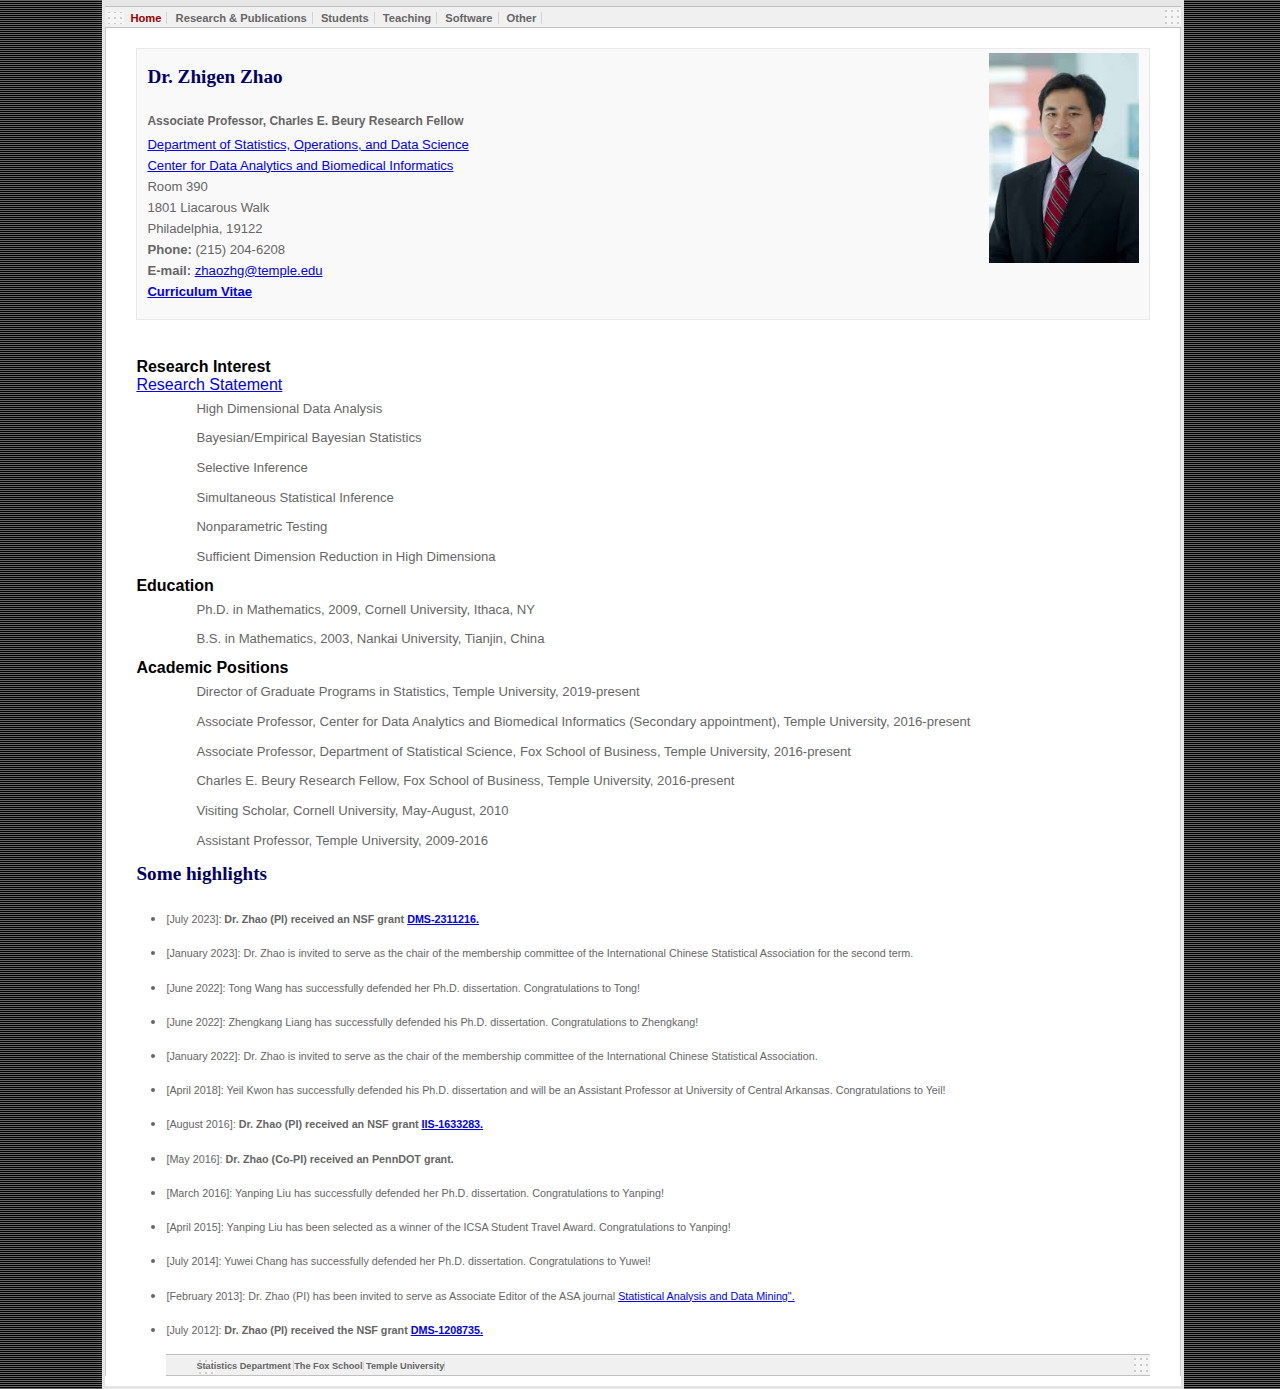
<file: index.html>
<!DOCTYPE HTML PUBLIC "-//W3C//DTD HTML 4.01 Transitional//EN">
<html><head>
  <title>Welcome to Dr. Zhigen Zhao's web site</title>

  
  
  <meta http-equiv="Content-Type" content="text/html; charset=iso-8859-1">

  
  <style type="text/css">
<!--
@import url("default.css");
-->
  </style>

  <script type="text/javascript">
    var _gaq = _gaq || [];
    _gaq.push(['_setAccount', 'UA-34447714-1']);
    _gaq.push(['_trackPageview']);
    
    (function() {
    var ga = document.createElement('script'); ga.type = 'text/javascript'; ga.async = true;
    ga.src = ('https:' == document.location.protocol ? 'https://ssl' : 'http://www') + '.google-analytics.com/ga.js';
    var s = document.getElementsByTagName('script')[0]; s.parentNode.insertBefore(ga, s);
    })();
    
  </script>

</head>
<body>
<div id="container">
<div id="navibar">
<ul>
  <li class="first">Home</li>
  <li><a href="publication.html">Research &amp; Publications</a></li>
  <li><a href="students.html">Students</a></li>
  <li><a href="teaching.html">Teaching</a></li>
  <li><a href="software.html">Software</a></li>
  <li><a href="other.html">Other</a></li>
</ul>
</div>
<div id="main">
<div id="heading"> <img src="zhaozhg.jpeg" align="right" height="210" width="150">
<h1>Dr. Zhigen Zhao</h1>
<h2>Associate Professor, Charles E. Beury Research Fellow</h2>
  <p><a href="http://www.fox.temple.edu/cms_academics/dept/statistics/"> Department of Statistics, Operations, and Data Science</a><br>
    <a href="http://www.dabi.temple.edu/dabi"> Center for Data Analytics and Biomedical Informatics</a> 
    <br>
Room 390
    <br>
1801 Liacarous Walk 
    <br>
Philadelphia, 19122
    <br>
<strong>Phone:</strong> (215) 204-6208
    <br>
<strong>E-mail:</strong> <a href="mailto:zhaozhg@temple.edu">zhaozhg@temple.edu</a>
    <br>
<strong> <a href="cv.pdf">Curriculum Vitae</a></strong>
  </p>
</div>

<div id="content">
  <br>
  <strong> Research Interest</strong>
  <br>
  <a href="ResearchState.pdf">Research Statement</a>
  <br>
  <ul class="circle">
    <ul><li> High Dimensional Data Analysis </li></ul>
    <ul><li> Bayesian/Empirical Bayesian Statistics </li></ul>
    <ul><li> Selective Inference  </li></ul>
    <ul><li> Simultaneous Statistical Inference  </li></ul>
    <ul><li> Nonparametric Testing </li></ul>
    <ul><li> Sufficient Dimension Reduction in High Dimensiona </li></ul>
  </ul>

  <strong> Education </strong>
  <ul class="circle">
    <ul><li> Ph.D. in Mathematics, 2009, Cornell University, Ithaca, NY </li></ul>
    <ul><li> B.S. in Mathematics, 2003, Nankai University, Tianjin, China </li></ul>
  </ul>
  <strong> Academic Positions </strong>
  <ul class="circle">
    <ul><li> Director of Graduate Programs in Statistics, Temple University, 2019-present </li></ul>
    <ul><li> Associate Professor, Center for Data Analytics and Biomedical Informatics (Secondary appointment), Temple University, 2016-present </li></ul>
    <ul><li> Associate Professor, Department of Statistical Science, Fox School of Business, Temple University, 2016-present </li></ul>
    <ul><li> Charles E. Beury Research Fellow, Fox School of Business, Temple University, 2016-present </li></ul>
    <ul><li> Visiting Scholar, Cornell University, May-August, 2010 </li></ul>
    <ul><li> Assistant Professor, Temple University, 2009-2016 </li></ul>
  </ul>
  
  <div class="infoblock">
<div class="blockcontent">
<h1>Some highlights
</h1>
<p>
</p>
<ul>
    
    <li><p>[July 2023]: <b> Dr. Zhao (PI) received an NSF grant <a href="https://www.nsf.gov/awardsearch/showAward?AWD_ID=2311216&HistoricalAwards=false"> DMS-2311216.</b></a></p></li>
    <li><p>[January 2023]: Dr. Zhao is invited to serve as the chair of the membership committee of the International Chinese Statistical Association for the second term. </p></li>
    <li><p>[June 2022]: Tong Wang has successfully defended her Ph.D. dissertation. Congratulations to Tong! </p></li>
    <li><p>[June 2022]: Zhengkang Liang has successfully defended his Ph.D. dissertation. Congratulations to Zhengkang! </p></li>
    <li><p>[January 2022]: Dr. Zhao is invited to serve as the chair of the membership committee of the International Chinese Statistical Association. </p></li>
    <li><p>[April 2018]: Yeil Kwon has successfully defended his Ph.D. dissertation and will be an Assistant Professor at University of Central Arkansas. Congratulations to Yeil! </p></li>
    <li><p>[August 2016]: <b> Dr. Zhao (PI) received an NSF grant <a href="http://www.nsf.gov/awardsearch/showAward?AWD_ID=1633283&HistoricalAwards=false"> IIS-1633283.</b></a></p></li>
    <li><p>[May 2016]: <b> Dr. Zhao (Co-PI) received an PennDOT grant.</b></p></li>
    <li><p>[March 2016]: Yanping Liu has successfully defended her Ph.D. dissertation. Congratulations to Yanping! </p></li>
    <li><p>[April 2015]: Yanping Liu has been selected as a winner of the ICSA Student Travel Award. Congratulations to Yanping! </p></li>
    <li><p>[July 2014]: Yuwei Chang has successfully defended her Ph.D. dissertation. Congratulations to Yuwei! </p></li>
    <li><p>[February 2013]: Dr. Zhao (PI) has been invited to serve as Associate Editor of the ASA journal <a href="https://onlinelibrary.wiley.com/page/journal/19321872/homepage/EditorialBoard.html"> Statistical Analysis and Data Mining".</a></p></li>
    <li><p>[July 2012]: <b> Dr. Zhao (PI) received the NSF grant <a href="http://www.nsf.gov/awardsearch/showAward?AWD_ID=1208735"> DMS-1208735.</b></a></p></li>


      
<div>
<p align="center">
<!-- Start of StatCounter Code for Default Guide -->
<script type="text/javascript">
var sc_project=8206980; 
var sc_invisible=0; 
var sc_security="146ad3df"; 
</script>
<script type="text/javascript"
src="http://www.statcounter.com/counter/counter.js"></script>
<noscript><div class="statcounter"><a title="free hit
counter" href="http://statcounter.com/" target="_blank"><img
class="statcounter"
src="http://c.statcounter.com/8206980/0/146ad3df/0/"
alt="free hit counter"></a></div></noscript>
<!-- End of StatCounter Code for Default Guide -->
</p>
</div>


<div id="footer">
<ul>
  <li><a href="http://www.sbm.temple.edu/dept/statistics/">Statistics
Department </a></li>
  <li><a href="http://sbm.temple.edu">The Fox School</a></li>
  <li><a href="http://www.temple.edu">Temple University</a></li>
</ul>
</div>
</div>

</body></html>
</file>
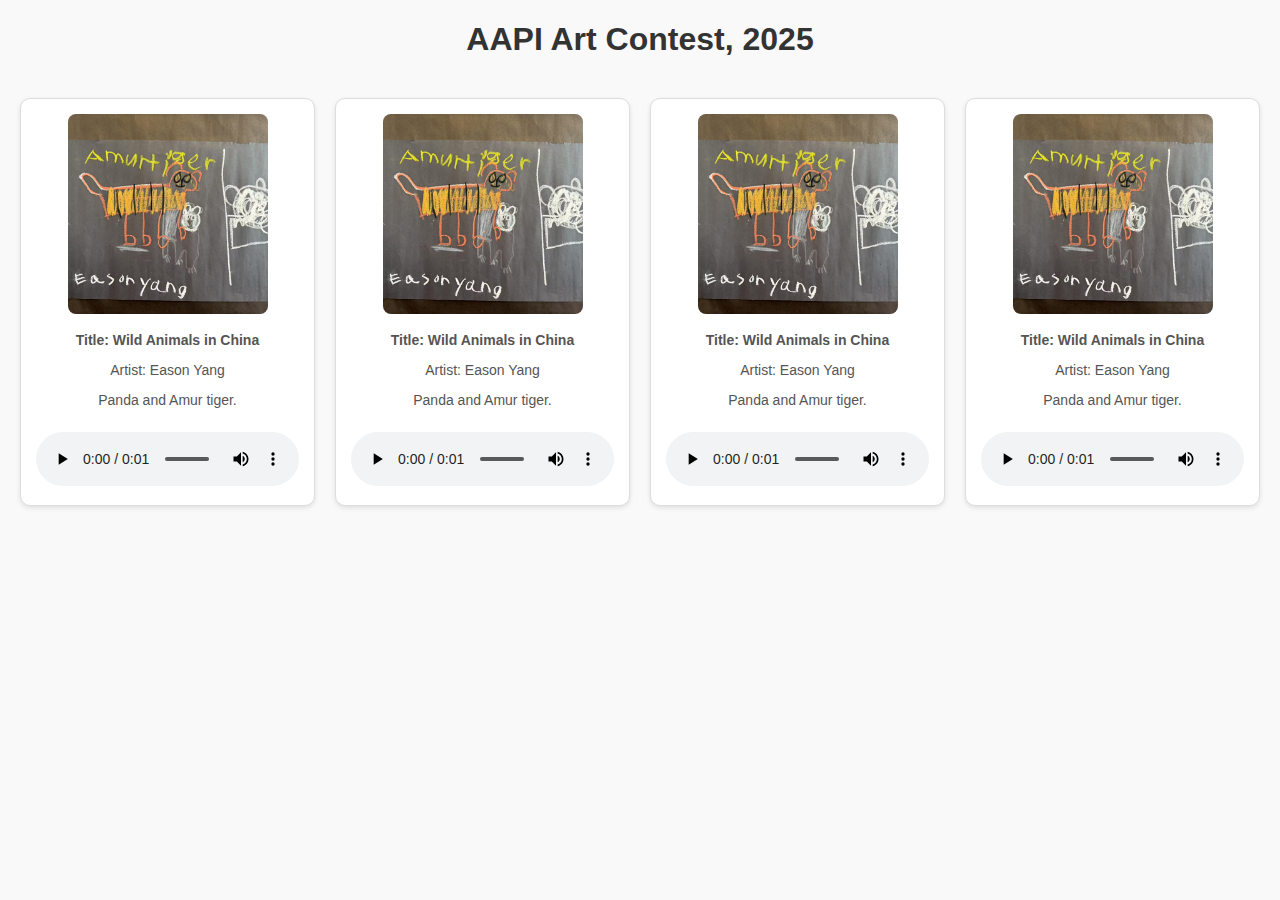
<file: aapi_art_contest.html>
<!DOCTYPE html>
<html lang="en">
<head>
  <meta charset="UTF-8">
  <meta name="viewport" content="width=device-width, initial-scale=1.0">
  <title>AAPI Art Contest, 2025</title>
  <style>
    body {
      font-family: Arial, sans-serif;
      margin: 20px;
      background-color: #f9f9f9;
    }
    h1 {
      text-align: center;
      color: #333;
    }
    .gallery {
      display: grid;
      grid-template-columns: repeat(auto-fit, minmax(250px, 1fr));
      gap: 20px;
      margin-top: 40px;
    }
    .art-piece {
      background-color: #fff;
      border: 1px solid #ddd;
      border-radius: 10px;
      padding: 15px;
      box-shadow: 0 2px 5px rgba(0,0,0,0.1);
      text-align: center;
    }
    .art-piece img {
      width: 200px;
      height: 200px;
      object-fit: cover;
      border-radius: 8px;
      cursor: pointer;
      transition: transform 0.2s;
    }
    .art-piece img:hover {
      transform: scale(1.05);
    }
    .description {
      margin-top: 10px;
      font-size: 14px;
      color: #555;
    }
    audio {
      margin-top: 10px;
      width: 100%;
    }

    /* Lightbox Styles */
    .lightbox {
      display: none;
      position: fixed;
      z-index: 999;
      padding-top: 60px;
      left: 0;
      top: 0;
      width: 100%;
      height: 100%;
      overflow: auto;
      background-color: rgba(0,0,0,0.8);
    }
    .lightbox-content {
      margin: auto;
      display: block;
      max-width: 90%;
      max-height: 80%;
    }
    .lightbox-close {
      position: absolute;
      top: 20px;
      right: 35px;
      color: #fff;
      font-size: 40px;
      font-weight: bold;
      cursor: pointer;
    }
    .lightbox-close:hover {
      color: #ccc;
    }
  </style>
</head>
<body>

<h1>AAPI Art Contest, 2025</h1>

<div class="gallery">
  <!-- Example Art Piece -->
  <div class="art-piece">
    <img src="AAPI/2025/Photo/01.jpg" alt="Artwork 1" onclick="openLightbox(this.src)">
    <div class="description">
      <p><strong>Title: Wild Animals in China </strong> </p>
      <p>Artist: Eason Yang </p>
      <p> Panda and Amur tiger.</p>
    </div>
    <audio controls>
      <source src="AAPI/2025/audio/work1.mp3" type="audio/mpeg">
    </audio>
  </div>

    <div class="art-piece">
    <img src="AAPI/2025/Photo/01.jpg" alt="Artwork 1" onclick="openLightbox(this.src)">
    <div class="description">
      <p><strong>Title: Wild Animals in China </strong> </p>
      <p>Artist: Eason Yang </p>
      <p> Panda and Amur tiger.</p>
    </div>
    <audio controls>
      <source src="AAPI/2025/audio/work1.mp3" type="audio/mpeg">
    </audio>
  </div>

    <div class="art-piece">
    <img src="AAPI/2025/Photo/01.jpg" alt="Artwork 1" onclick="openLightbox(this.src)">
    <div class="description">
      <p><strong>Title: Wild Animals in China </strong> </p>
      <p>Artist: Eason Yang </p>
      <p> Panda and Amur tiger.</p>
    </div>
    <audio controls>
      <source src="AAPI/2025/audio/work1.mp3" type="audio/mpeg">
    </audio>
  </div>

    <div class="art-piece">
    <img src="AAPI/2025/Photo/01.jpg" alt="Artwork 1" onclick="openLightbox(this.src)">
    <div class="description">
      <p><strong>Title: Wild Animals in China </strong> </p>
      <p>Artist: Eason Yang </p>
      <p> Panda and Amur tiger.</p>
    </div>
    <audio controls>
      <source src="AAPI/2025/audio/work1.mp3" type="audio/mpeg">
    </audio>
  </div>

  
  <!-- Repeat this block for each artwork -->
</div>

<!-- Lightbox -->
<div id="lightbox" class="lightbox" onclick="closeLightbox()">
  <span class="lightbox-close" onclick="closeLightbox()">&times;</span>
  <img class="lightbox-content" id="lightbox-img">
</div>

<script>
  function openLightbox(src) {
    document.getElementById('lightbox').style.display = "block";
    document.getElementById('lightbox-img').src = src;
  }

  function closeLightbox() {
    document.getElementById('lightbox').style.display = "none";
  }
</script>

</body>
</html>
</file>
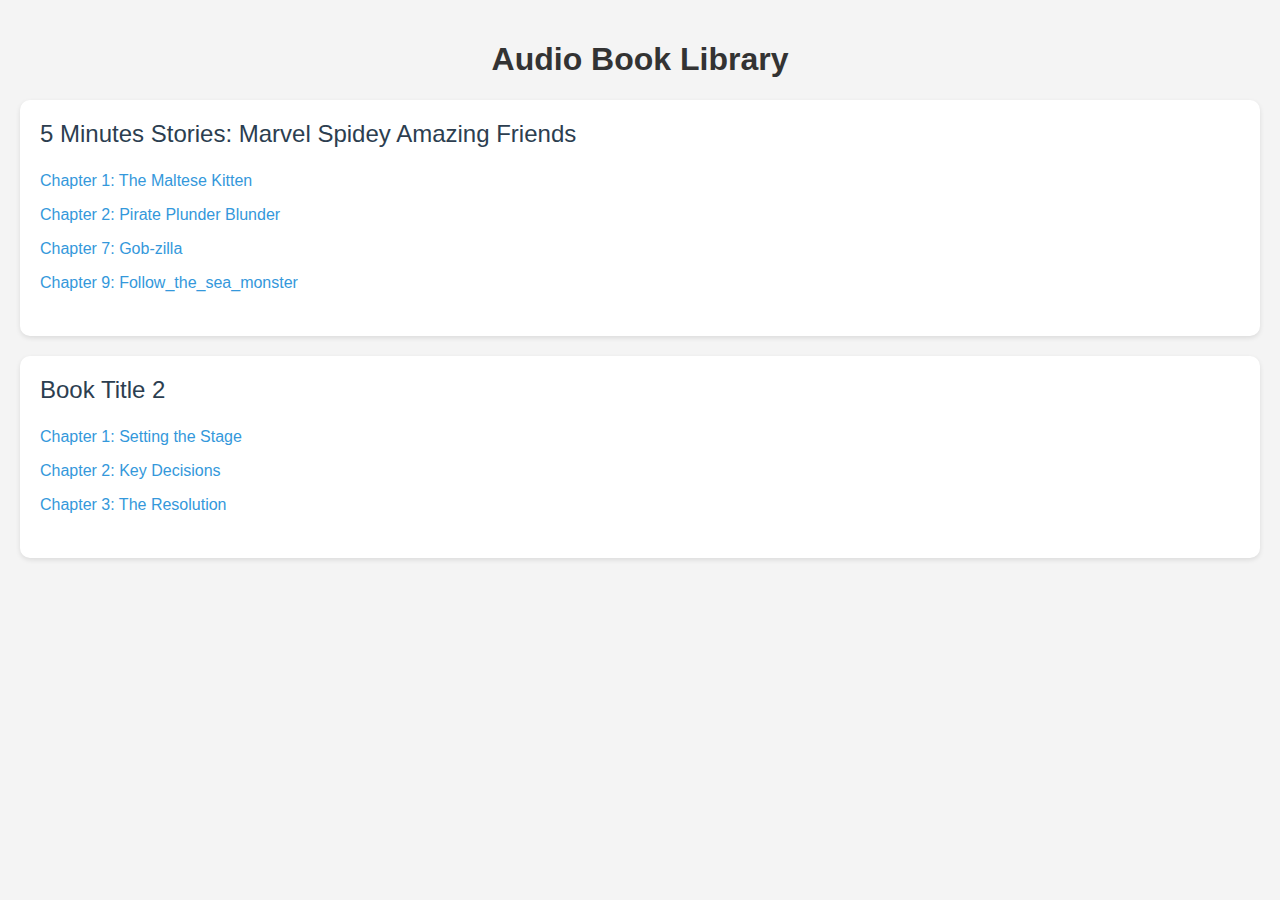
<file: audiobook.html>
<!DOCTYPE html>
<html lang="en">
<head>
  <meta charset="UTF-8">
  <meta name="viewport" content="width=device-width, initial-scale=1">
  <title>Audio Book Library</title>
  <style>
    body {
      font-family: Arial, sans-serif;
      background: #f4f4f4;
      margin: 0;
      padding: 20px;
    }

    h1 {
      text-align: center;
      color: #333;
    }

    .book {
      background: white;
      border-radius: 10px;
      padding: 20px;
      margin-bottom: 20px;
      box-shadow: 0 2px 5px rgba(0, 0, 0, 0.1);
    }

    .book-title {
      font-size: 1.5em;
      margin-bottom: 10px;
      color: #2c3e50;
    }

    .chapter-list {
      list-style: none;
      padding: 0;
    }

    .chapter-list li {
      padding: 8px 0;
    }

    .chapter-list a {
      text-decoration: none;
      color: #3498db;
    }

    .chapter-list a:hover {
      text-decoration: underline;
    }
  </style>
</head>
<body>

  <h1>Audio Book Library</h1>

  <div class="book">
    <div class="book-title">5 Minutes Stories: Marvel Spidey Amazing Friends</div>
    <ul class="chapter-list">
      <li><a href="audiobook/MarvelSpidey/The_Maltese_kitten.mp3" target="_blank">Chapter 1: The Maltese Kitten</a></li>
      <li><a href="audiobook/MarvelSpidey/private_plunder_blunder.mp3" target="_blank">Chapter 2: Pirate Plunder Blunder </a></li>
      <li><a href="audiobook/MarvelSpidey/spiderman_gogzilla.mp3" target="_blank">Chapter 7: Gob-zilla</a></li>
      <li><a href="audiobook/MarvelSpidey/Follow_the_sea_monster.mp3" target="_blank">Chapter 9: Follow_the_sea_monster</a></li>
    </ul>
  </div>

  <div class="book">
    <div class="book-title">Book Title 2</div>
    <ul class="chapter-list">
      <li><a href="audio/book2/chapter1.mp3" target="_blank">Chapter 1: Setting the Stage</a></li>
      <li><a href="audio/book2/chapter2.mp3" target="_blank">Chapter 2: Key Decisions</a></li>
      <li><a href="audio/book2/chapter3.mp3" target="_blank">Chapter 3: The Resolution</a></li>
    </ul>
  </div>

</body>
</html>
</file>
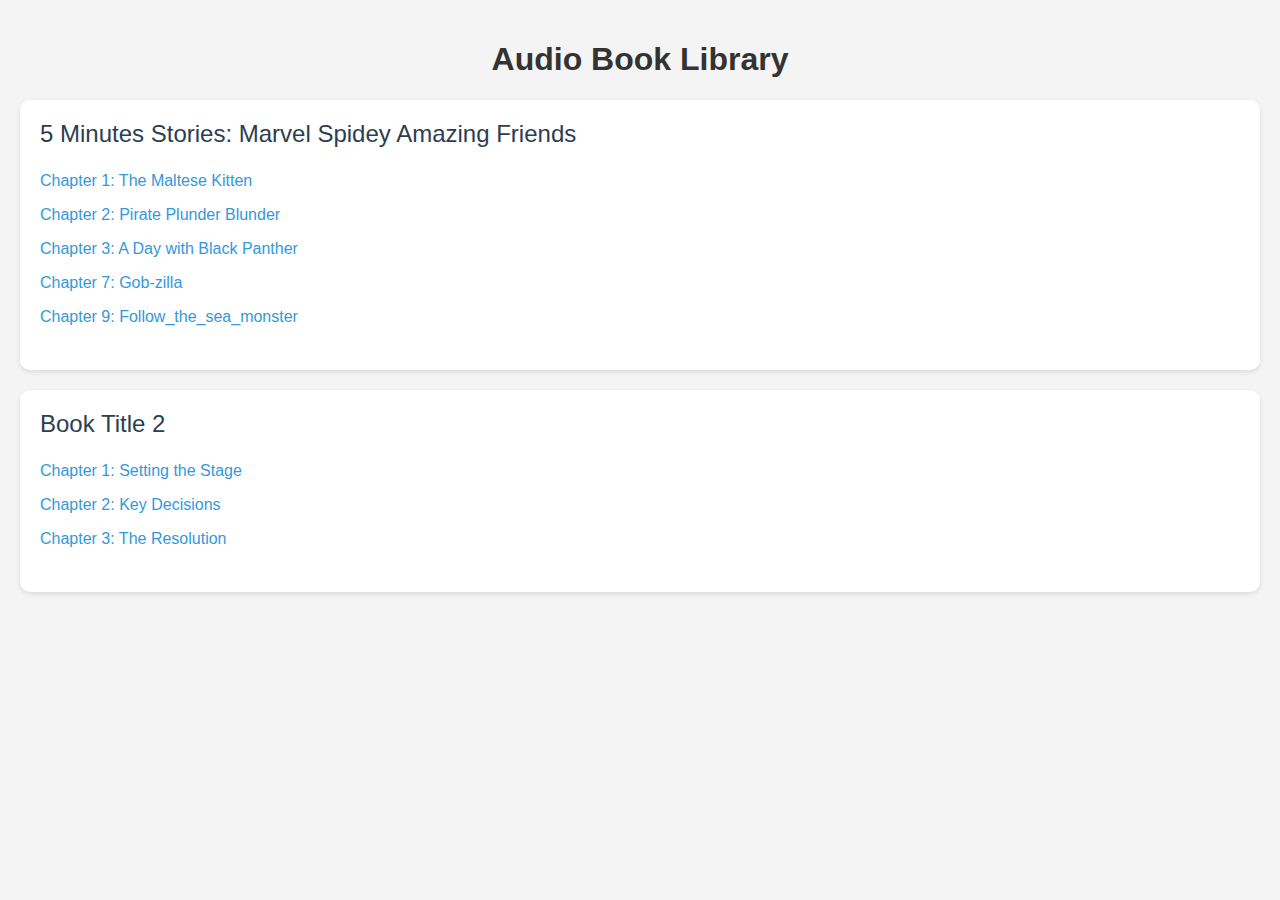
<file: audiobooks.html>
<!DOCTYPE html>
<html lang="en">
<head>
  <meta charset="UTF-8">
  <meta name="viewport" content="width=device-width, initial-scale=1">
  <title>Audio Book Library</title>
  <style>
    body {
      font-family: Arial, sans-serif;
      background: #f4f4f4;
      margin: 0;
      padding: 20px;
    }

    h1 {
      text-align: center;
      color: #333;
    }

    .book {
      background: white;
      border-radius: 10px;
      padding: 20px;
      margin-bottom: 20px;
      box-shadow: 0 2px 5px rgba(0, 0, 0, 0.1);
    }

    .book-title {
      font-size: 1.5em;
      margin-bottom: 10px;
      color: #2c3e50;
    }

    .chapter-list {
      list-style: none;
      padding: 0;
    }

    .chapter-list li {
      padding: 8px 0;
    }

    .chapter-list a {
      text-decoration: none;
      color: #3498db;
    }

    .chapter-list a:hover {
      text-decoration: underline;
    }
  </style>
</head>
<body>

  <h1>Audio Book Library</h1>

  <div class="book">
    <div class="book-title">5 Minutes Stories: Marvel Spidey Amazing Friends</div>
    <ul class="chapter-list">
      <li><a href="audiobook/MarvelSpidey/The_Maltese_kitten.mp3" target="_blank">Chapter 1: The Maltese Kitten</a></li>
      <li><a href="audiobook/MarvelSpidey/private_plunder_blunder.mp3" target="_blank">Chapter 2: Pirate Plunder Blunder </a></li>
      <li><a href="audiobook/MarvelSpidey/A_day_with_black_panther.mp3" target="_blank">Chapter 3: A Day with Black Panther</a></li>
      <li><a href="audiobook/MarvelSpidey/spiderman_gogzilla.mp3" target="_blank">Chapter 7: Gob-zilla</a></li>
      <li><a href="audiobook/MarvelSpidey/Follow_the_sea_monster.mp3" target="_blank">Chapter 9: Follow_the_sea_monster</a></li>
    </ul>
  </div>

  <div class="book">
    <div class="book-title">Book Title 2</div>
    <ul class="chapter-list">
      <li><a href="audio/book2/chapter1.mp3" target="_blank">Chapter 1: Setting the Stage</a></li>
      <li><a href="audio/book2/chapter2.mp3" target="_blank">Chapter 2: Key Decisions</a></li>
      <li><a href="audio/book2/chapter3.mp3" target="_blank">Chapter 3: The Resolution</a></li>
    </ul>
  </div>

</body>
</html>
</file>
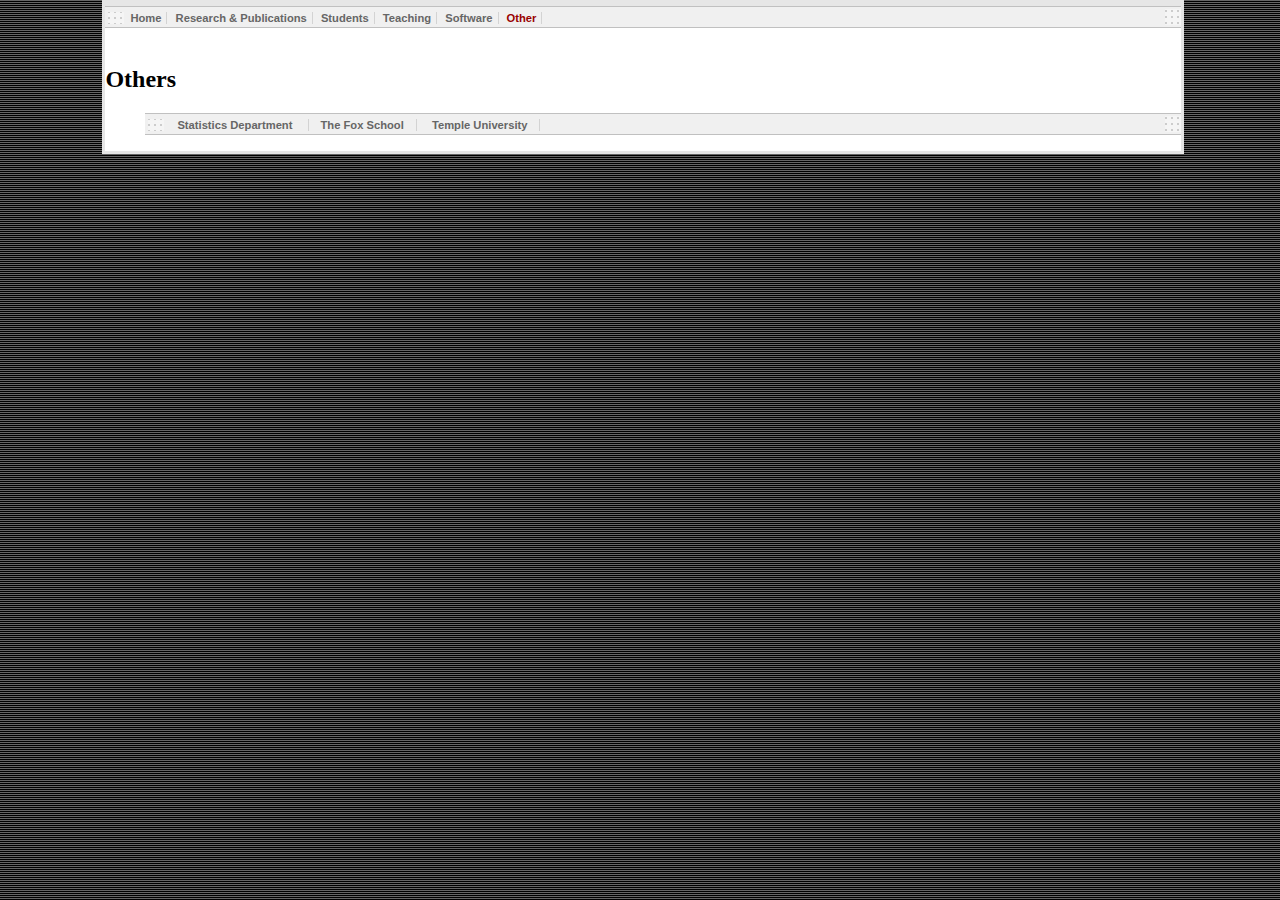
<file: other.html>
<!DOCTYPE HTML PUBLIC "-//W3C//DTD HTML 4.01 Transitional//EN">
<html><head>
  <title>Welcome to Dr. Zhigen Zhao's web site</title>

  
  
  <meta http-equiv="Content-Type" content="text/html; charset=iso-8859-1">

  
  <style type="text/css">
<!--
@import url("default.css");
-->
  </style>

  <script type="text/javascript">
    var _gaq = _gaq || [];
    _gaq.push(['_setAccount', 'UA-34447714-1']);
    _gaq.push(['_trackPageview']);
    
    (function() {
    var ga = document.createElement('script'); ga.type = 'text/javascript'; ga.async = true;
    ga.src = ('https:' == document.location.protocol ? 'https://ssl' : 'http://www') + '.google-analytics.com/ga.js';
    var s = document.getElementsByTagName('script')[0]; s.parentNode.insertBefore(ga, s);
    })();
    
  </script>

</head>
<body>
<div id="container">
<div id="navibar">
<ul>
  <li class="first"><a href="index.html">Home</a></li>
  <li><a href="publication.html">Research &amp; Publications</a></li>
  <li><a href="students.html">Students</a></li>
  <li><a href="teaching.html">Teaching</a></li>
  <li><a href="software.html">Software</a></li>
  <li>Other</li>
</ul>
</div>

<div id="content">
  <br>
  <H2>Others</H2>
  <ul>

          
<div>
<p align="center">
<!-- Start of StatCounter Code for Default Guide -->
<script type="text/javascript">
var sc_project=8206980; 
var sc_invisible=0; 
var sc_security="146ad3df"; 
</script>
<script type="text/javascript"
src="http://www.statcounter.com/counter/counter.js"></script>
<noscript><div class="statcounter"><a title="free hit
counter" href="http://statcounter.com/" target="_blank"><img
class="statcounter"
src="http://c.statcounter.com/8206980/0/146ad3df/0/"
alt="free hit counter"></a></div></noscript>
<!-- End of StatCounter Code for Default Guide -->
</p>
</div>


<div id="footer">
<ul>
  <li><a href="http://www.sbm.temple.edu/dept/statistics/">Statistics
Department </a></li>
  <li><a href="http://sbm.temple.edu">The Fox School</a></li>
  <li><a href="http://www.temple.edu">Temple University</a></li>
</ul>
</div>
</div>

</body></html>
</file>
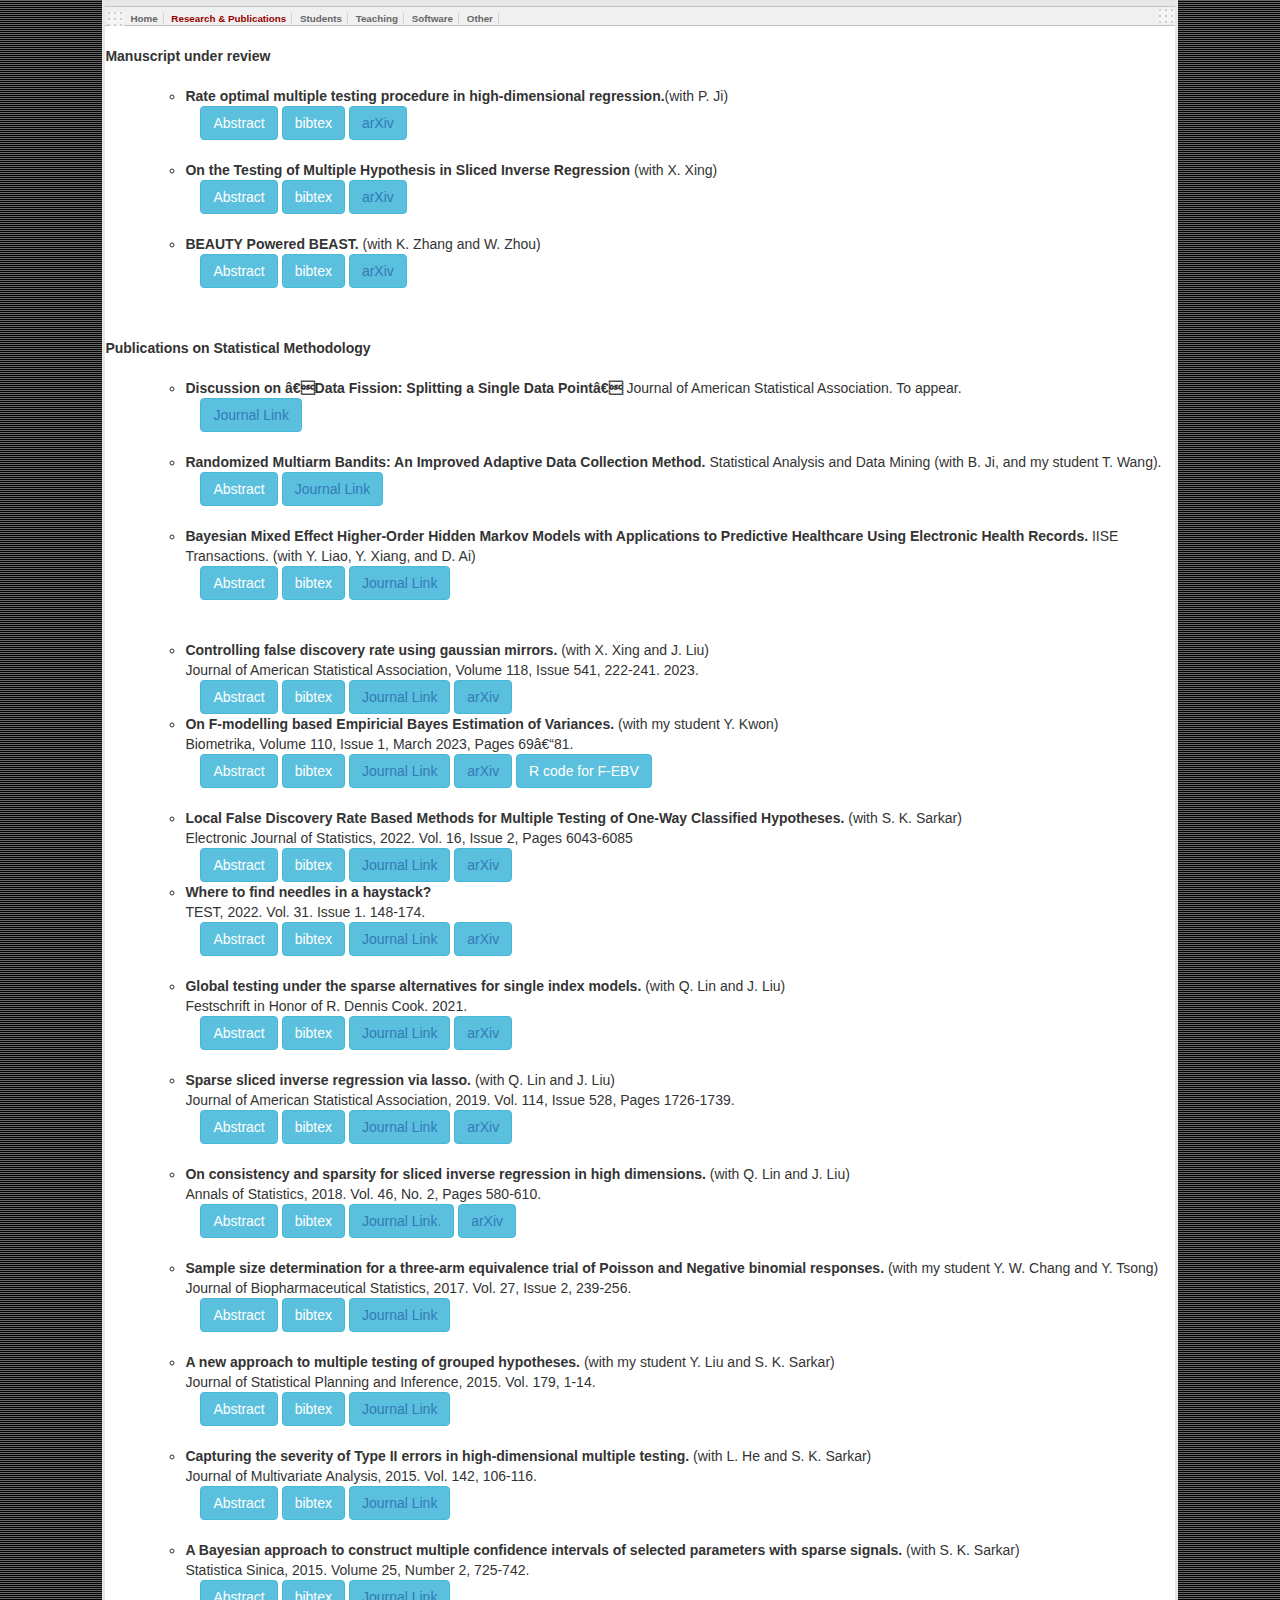
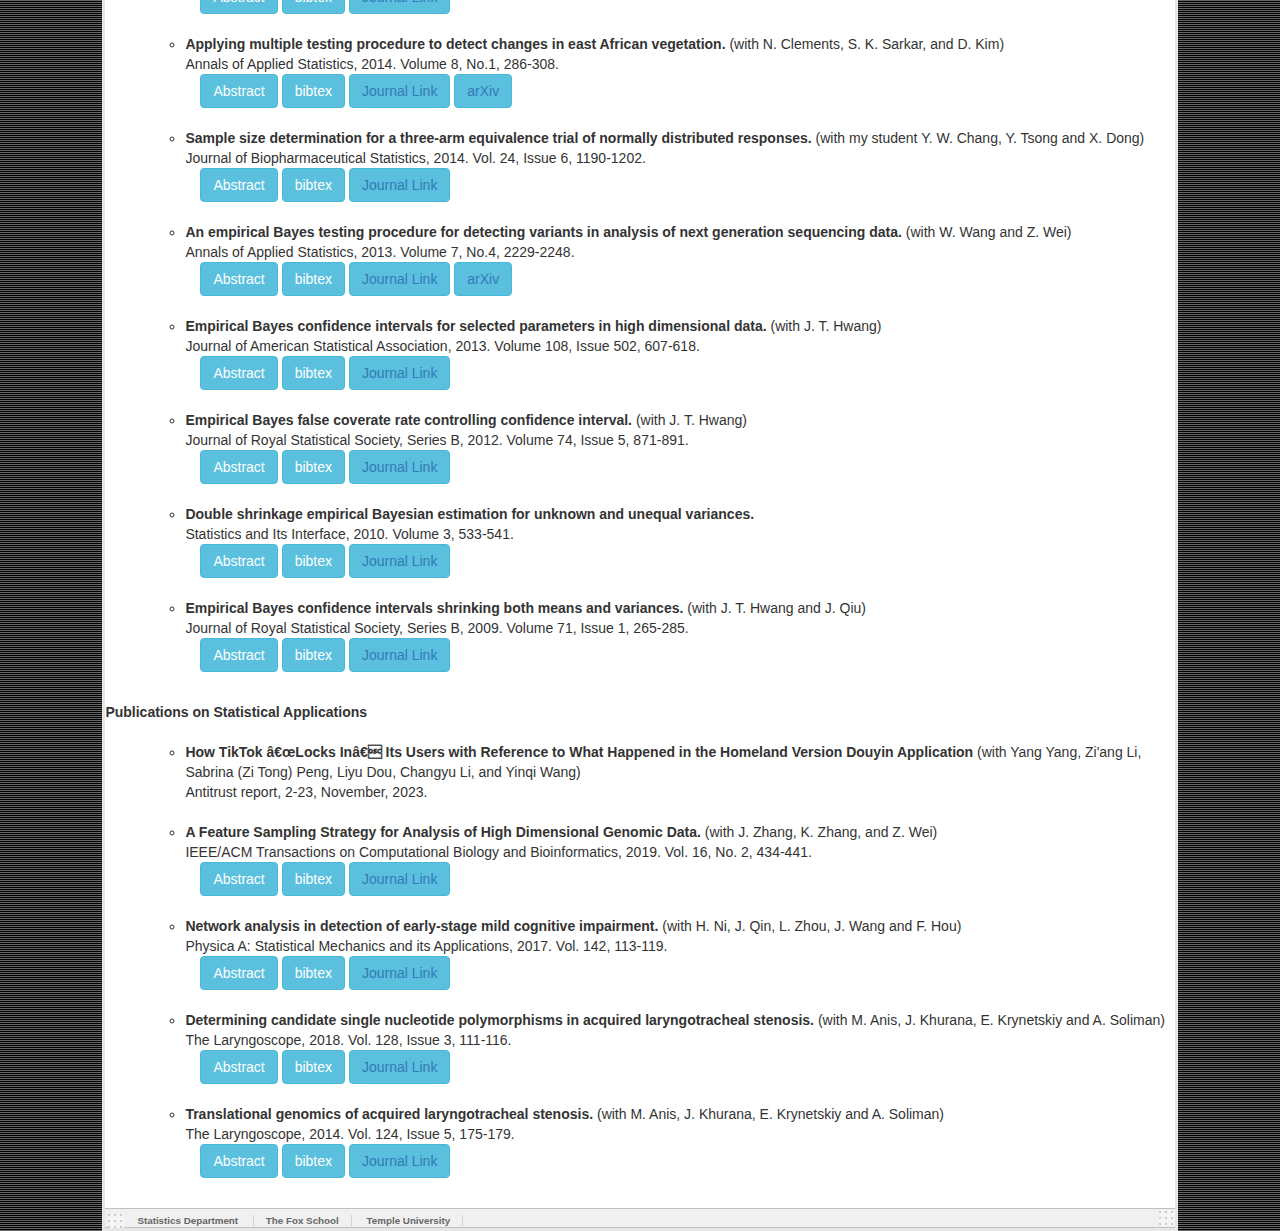
<file: publication.html>
<!DOCTYPE HTML PUBLIC "-//W3C//DTD HTML 4.01 Transitional//EN">
<html><head>
  <title>Welcome to Dr. Zhigen Zhao's web site</title>

  
  
  <meta http-equiv="Content-Type" content="text/html; charset=iso-8859-1">

  
  <style type="text/css">
<!--
@import url("default.css");
-->
  </style>

  <script type="text/javascript">
    var _gaq = _gaq || [];
    _gaq.push(['_setAccount', 'UA-34447714-1']);
    _gaq.push(['_trackPageview']);
    
    (function() {
    var ga = document.createElement('script'); ga.type = 'text/javascript'; ga.async = true;
    ga.src = ('https:' == document.location.protocol ? 'https://ssl' : 'http://www') + '.google-analytics.com/ga.js';
    var s = document.getElementsByTagName('script')[0]; s.parentNode.insertBefore(ga, s); 
    })();
    
  </script>

    <meta name="viewport" content="width=device-width, initial-scale=1">
  <link rel="stylesheet" href="https://maxcdn.bootstrapcdn.com/bootstrap/3.4.1/css/bootstrap.min.css">
  <script src="https://ajax.googleapis.com/ajax/libs/jquery/3.5.1/jquery.min.js"></script>
  <script src="https://maxcdn.bootstrapcdn.com/bootstrap/3.4.1/js/bootstrap.min.js"></script>

</head>
<body>
  <div id="container">
    <div id="navibar">
      <ul>
	<li class="first"><a href="index.html">Home</a></li>
	<li>Research &amp; Publications</li>
	<li><a href="students.html">Students</a></li>
	<li><a href="teaching.html">Teaching</a></li>
	<li><a href="software.html">Software</a></li>
	<li><a href="other.html">Other</a></li>
      </ul>
    </div>

    <div id="content">
      <br>
      <strong> Manuscript under review </strong>
      <ul class="circle">
	      <br>
	      

    <ul><li> <strong>Rate optimal multiple testing procedure in high-dimensional regression.</strong>(with P. Ji)
        <div class="container">        
        <button type="button" class="btn btn-info" data-toggle="collapse" 
                data-target="#ROMT_abstract">Abstract</button>
        <div id="ROMT_abstract" class="collapse">
            Multiple testing and variable selection have gained much attention in statistical theory and methodology research. 
            They are dealing with the same problem of identifying the important variables among many (Jin, 2012). 
            However, there is little overlap in the literature. Research on variable selection has been focusing on selection consistency, 
            i.e., both type I and type II errors converging to zero. This is only possible when the signals are sufficiently strong, 
            contrary to many modern applications. For the regime where the signals are both rare and weak, it is inevitable that a certain 
            amount of false discoveries will be allowed, as long as some error rate can be controlled. In this paper, motivated by the research 
            by Ji and Jin (2012) and Jin (2012) in the rare/weak regime, we extend their UPS procedure for variable selection to multiple testing. 
            Under certain conditions, the new UPT procedure achieves the fastest convergence rate of marginal false non-discovery rates, 
            while controlling the marginal false discovery rate at any designated level alpha asymptotically. Numerical results are provided to 
            demonstrate the advantage of the proposed method.
        </div>            
                <button type="button" class="btn btn-info" data-toggle="collapse" 
                data-target="#ROMT_bib">bibtex</button>
        <div id="ROMT_bib" class="collapse">
            <br>
            @article{ji2014rate,<br>
            title={Rate optimal multiple testing procedure in high-dimensional regression},<br>
            author={Ji, Pengsheng and Zhao, Zhigen},<br>
            journal={arXiv preprint arXiv:1404.2961},<br>
            year={2014}<br>
            }<br>
        </div>            
        <button type="button" class="btn btn-info">  <a href="https://arxiv.org/abs/1404.2961">arXiv </a>   </button>

    </div>

    </li></ul>
	<br>
	<ul><li> <strong>On the Testing of Multiple Hypothesis in Sliced Inverse Regression
		</strong> (with X. Xing)
		<div class="container">        
              	<button type="button" class="btn btn-info" data-toggle="collapse" 
                      data-target="#MMM_abstract">Abstract</button>
	      
	              <div id="MMM_abstract" class="collapse">
			We consider the multiple testing of the general regression framework aiming at studying the relationship between a univariate response and a p-dimensional predictor. To test the hypothesis of the effect of each predictor, we construct a mirror statistic based on the estimator of the sliced inverse regression without assuming a model of the conditional distribution of the response. According to the developed limiting distribution results in this paper, we have shown that the mirror statistic is asymptotically symmetric with respect to zero under the null hypothesis. We then propose the Model-free Multiple testing procedure using Mirror statistics and show theoretically that the false discovery rate of this method is less than or equal to a designated level asymptotically. Numerical evidence has shown that the proposed method is much more powerful than its alternatives, subject to the control of the false discovery rate.
              		</div>            
              		<button type="button" class="btn btn-info" data-toggle="collapse" 
                      	data-target="#MMM_bib">bibtex</button>
              	<div id="MMM_bib" class="collapse">
		<br>
		@article{zhang2021beauty,<br>
		title={BEAUTY Powered BEAST},<br>
		author={Zhang, Kai and Zhao, Zhigen and Zhou, Wen},<br>
		journal={arXiv preprint arXiv:2103.00674},<br>
		year={2021}<br>
		}
		<br>
              </div>            
              
              <button type="button" class="btn btn-info"> <a href="https://arxiv.org/abs/2210.05873"> arXiv </a> </button>
	    </div>
	</li></ul>
	<br>

	      
	    
	<ul><li> <strong> BEAUTY Powered BEAST. </strong> (with K. Zhang and W. Zhou)
	    <div class="container">        
              <button type="button" class="btn btn-info" data-toggle="collapse" 
                      data-target="#BEAST_abstract">Abstract</button>
	      
              <div id="BEAST_abstract" class="collapse">
		We study inference about the uniform distribution with the proposed binary expansion approximation of uniformity (BEAUTY) approach. Through an extension of the celebrated Euler's formula, we 	approximate the characteristic function of any copula distribution with a linear combination of means of binary interactions marginal binary expansions. This novel characterization enables a unification of many important existing tests through an approximation from some quadratic form of symmetry statistics, where the deterministic weight matrix characterizes the power properties of each test. To achieve a uniformly high power, we study test statistics with data-adaptive weights through an oracle approach, referred to as the binary expansion adaptive symmetry test (BEAST). By utilizing the properties of the binary expansion filtration, we show that the Neyman-Pearson test of uniformity can be approximated by an oracle weighted sum of symmetry statistics. The BEAST with this oracle leads all existing tests we considered in empirical power against all complex forms of alternatives. This oracle therefore sheds light on the potential of substantial improvements in power and on the form of optimal weights under each alternative. By approximating this oracle with data-adaptive weights, we develop the BEAST that improves the empirical power of many existing tests against a wide spectrum of common alternatives while providing clear interpretation of the form of non-uniformity upon rejection. We illustrate the BEAST with a study of the relationship between the location and brightness of stars.
              </div>            
              <button type="button" class="btn btn-info" data-toggle="collapse" 
                      data-target="#BEAST_bib">bibtex</button>
              <div id="BEAST_bib" class="collapse">
		<br>
		@article{zhang2021beauty,<br>
		title={BEAUTY Powered BEAST},<br>
		author={Zhang, Kai and Zhao, Zhigen and Zhou, Wen},<br>
		journal={arXiv preprint arXiv:2103.00674},<br>
		year={2021}<br>
		}<br>
              </div>            
              
              <button type="button" class="btn btn-info"> <a href="https://arxiv.org/abs/2103.00674"> arXiv </a> </button>
	    </div>
	</li> </ul>
	<br>

    <br>
  </ul>

  
  <strong> Publications on Statistical Methodology </strong>
  <ul class="circle">
	 <br>
	  <ul><li> <strong>Discussion on ”Data Fission: Splitting a Single Data Point”
		</strong> Journal of American Statistical Association. To appear. 
		  
		  <div class="container">                  
		  	  <button type="button" class="btn btn-info"><a href=""> Journal Link </a>  </button>

	  </li></ul>

	  
	  <br>
	  <ul><li> <strong>Randomized Multiarm Bandits: An Improved Adaptive Data Collection Method. 
		</strong> Statistical Analysis and Data Mining (with B. Ji, and my student T. Wang). 
		  
		  <div class="container">          
          <button type="button" class="btn btn-info" data-toggle="collapse" 
                  data-target="#rMAB_abstract">Abstract</button>
          <div id="rMAB_abstract" class="collapse">
		  In many scientific experiments, multi-armed bandits are used as an adaptive data collection method. 
		  However, this adaptive process can lead to a dependence that renders many commonly used statistical inference 
		  methods invalid. An example of this is the sample mean, which is a natural estimator of the mean parameter but can be biased. 
		  This can cause test statistics based on this estimator to have an inflated type I error rate, 
		  and the resulting confidence intervals may have significantly lower coverage probabilities than their nominal values. 
		  To address this issue, we propose an alternative approach called randomized multiarm bandits (rMAB). 
		  This combines a randomization step with a chosen MAB algorithm, and by selecting the randomization probability appropriately, 
		  optimal regret can be achieved asymptotically. Numerical evidence shows that the bias of the sample mean based 
		  on the rMAB is much smaller than that of other methods. The test statistic and confidence interval produced by this method 
		  also perform much better than its competitors.
        </div>            
		  	  <button type="button" class="btn btn-info"><a href="https://onlinelibrary.wiley.com/doi/10.1002/sam.11681"> Journal Link </a>  </button>

	  </li></ul>
	  
	<br>
	<ul><li> <strong>Bayesian Mixed Effect Higher-Order Hidden Markov Models with Applications to Predictive Healthcare Using Electronic Health Records.
		</strong>
		IISE Transactions. 		 (with Y. Liao, Y. Xiang, and D. Ai)
		<div class="container">          
			<button type="button" class="btn btn-info" data-toggle="collapse" 
				data-target="#MHMM_abstract">Abstract</button>
			<div id="MHMM_abstract" class="collapse">
		  	<br>
		  	The disease progression dynamics observed in electronic health records often reflect patients’ health 
		  condition evolution, holding the promise of enabling the development of clinical predictive models. 
		  These dynamics, however, generally display significant variability among patients, due to some critical 
		  factors (e.g., gender and age) and patient-level heterogeneity. Moreover, future health state may not only depend on 
		  the current state, but also more distant history states due to the complicated disease progression. 
		  To capture this complex transition behavior and address mixed effects in clinical prediction problems, 
		  we propose a novel and flexible Bayesian Mixed-Effect Higher-Order Hidden Markov Model (MHOHMM), 
		  and develop a classifier based on MHOHMMs. A range of MHOHMMs are designed to capture different data structures 
		  and the optimal one is identified by using the k-fold cross-validation approach. An effective two-stage 
		  Markov chain Monte Carlo (MCMC) sampling algorithm is designed for model inference. A simulation study is conducted 
		  to evaluate the performance of the proposed sampling algorithm and the MHOHMM-based classification method. 
		  The practical utility of the proposed framework is demonstrated by a case study on the acute hypotensive episode 
		  prediction for intensive care unit patients. Our results show that the MHOHMM-based framework provides good prediction 
		  performance.
			</div>            
			<button type="button" class="btn btn-info" data-toggle="collapse" 
				data-target="#MHMM_bib">bibtex</button>
			<div id="MHMM_bib" class="collapse">
            <br>

@article{Liao:Xiang:Zhao:Ai:2024,<br>
author = {Ying Liao, Yisha Xiang, Zhigen Zhao and Di Ai},<br>
title = {Bayesian mixed-effect higher-order hidden Markov models with applications to predictive healthcare using electronic health records},
journal = {IISE Transactions},<br>
volume = {0},<br>
number = {0},<br>
pages = {1-13},<br>
year = {2024}<br>
}
		<br>
			</div>       
			<button type="button" class="btn btn-info"><a href="https://www.tandfonline.com/doi/full/10.1080/24725854.2024.2302368"> Journal Link </a>  </button>
		</div>
	</li></ul>
	<br>
    <br>
	  
	  <ul><li> <strong> Controlling false discovery rate using gaussian mirrors. </strong> (with X. Xing and J. Liu)
	<br>Journal of American Statistical Association, Volume 118, Issue 541, 222-241. 2023. 
	<div class="container">          
          <button type="button" class="btn btn-info" data-toggle="collapse" 
                  data-target="#GM_abstract">Abstract</button>
          <div id="GM_abstract" class="collapse">
            Simultaneously finding multiple influential variables and controlling the 
            false discovery rate (FDR) for linear regression models is a fundamental problem. 
            We here propose the Gaussian Mirror (GM) method, which creates for each predictor 
            variable a pair of mirror variables by adding and subtracting a randomly generated 
            Gaussian perturbation, and proceeds with a certain regression method, such as the 
            ordinary least-square or the Lasso (the mirror variables can also be created after 
            selection). The mirror variables naturally lead to test statistics effective for 
            controlling the FDR. Under a mild assumption on the dependence among the covariates, 
            we show that the FDR can be controlled at any designated level asymptotically. 
            We also demonstrate through extensive numerical studies that the GM method is 
            more powerful than many existing methods for selecting relevant variables 
            subject to FDR control, especially for cases when the covariates are highly 
            correlated and the influential variables are not overly sparse.

        </div>            
                <button type="button" class="btn btn-info" data-toggle="collapse" 
                data-target="#GM_bib">bibtex</button>
        <div id="GM_bib" class="collapse">
            <br>
            
            @article{Xing:Zhao:Liu:2021,<br>
            title={Controlling false discovery rate using gaussian mirrors},<br>
            author={Xing, Xin and Zhao, Zhigen and Liu, Jun S},<br>
            journal={arXiv preprint arXiv:1911.09761},<br>
            year={2021}<br>
            }<br>
        </div>       
              <button type="button" class="btn btn-info"><a href="      https://www.tandfonline.com/doi/full/10.1080/01621459.2021.1923510?casa_token=lpgmI5FctnUAAAAA%3AB7OcEf_SOU3ueorEaByQXIYr3h2iz1FJ7zkC4xI3x2uyL6w0_uXC7wOwnu8OQC8wOhBmJxRdKzG0
"> Journal Link </a>  </button>

        <button type="button" class="btn btn-info"><a href="https://arxiv.org/abs/1911.09761"> arXiv </a>  </button>
    </div>
    </li></ul>	  
    
    <ul><li>  <strong>On F-modelling based Empiricial Bayes Estimation of Variances. </strong> (with my student Y. Kwon)
	<br> Biometrika, Volume 110, Issue 1, March 2023, Pages 69–81. 
        <div class="container">       
          <button type="button" class="btn btn-info" data-toggle="collapse" 
                  data-target="#FEBV_abstract">Abstract</button>
          <div id="FEBV_abstract" class="collapse">
            We consider the problem of empirical Bayes estimation of multiple variances when provided with sample variances. Assuming an arbitrary prior on the variances, we derive different versions of the Bayes estimators using different loss functions. For one particular loss function, the resulting Bayes estimator relies on the marginal cumulative distribution function of the sample variances only. When replacing it with the empirical distribution function, we obtain an empirical Bayes version called  F-modeling based empirical Bayes estimator of variances. We provide theoretical properties of this estimator and further demonstrate its advantages through extensive simulations and real data analysis. 
          </div>            
          <button type="button" class="btn btn-info" data-toggle="collapse" 
                  data-target="#FEBV_bib">bibtex</button>
          <div id="FEBV_bib" class="collapse">
            <br>
            @article{kwon:zhao:2022,<br>
            title={On F-Modelling based Empirical Bayes Estimation of Variances},<br>
            author={Kwon, Yeil and Zhao, Zhigen},<br>
            journal={Biometrika},<br>
            year={2022}<br>
            }
          </div> 	  
	  <button type="button" class="btn btn-info"><a href="https://academic.oup.com/biomet/advance-article-abstract/doi/10.1093/biomet/asac019/6548155"> Journal Link </a>  </button>
	  <button type="button" class="btn btn-info"><a href="https://arxiv.org/abs/1806.06377"> arXiv</a> </button>

	  <button type="button" class="btn btn-info" data-toggle="collapse" 
                  data-target="#FEBV_code">R code for F-EBV</button>
	  <div id="FEBV_code" class="collapse">
	    <br>
	    <a href="./code/FEBV.R"> Click here to download the F-EBV code </a>
	    <br>
	    <br>
	    Example: <br>
	    p = 1000 <br>
	    df = 5 <br> 
	    sigmaSq = rgamma(p, 2, 2) <br>
	    sSq = rchisq(p, df) * sigmaSq/df <br>
	    <br>
	    FEB.est = FEB( sSq, df)<br>
	    <br>
          </div> 	  

        </div>
    </li></ul>
    <br>
   

	      <ul><li> <strong> Local False Discovery Rate Based Methods for Multiple Testing of One-Way Classified Hypotheses. </strong> (with S. K. Sarkar)
		<br> Electronic Journal of Statistics, 2022. Vol. 16, Issue 2, Pages 6043-6085
            <div class="container">        
              <button type="button" class="btn btn-info" data-toggle="collapse" 
                      data-target="#Lfdr_abstract">Abstract</button>
              <div id="Lfdr_abstract" class="collapse">
		This paper continues the line of research initiated in Liu et. al. (2016) on 
            developing a novel framework for multiple testing of hypotheses grouped in 
            a one-way classified form using hypothesis-specific local false discovery rates (Lfdr's). 
            It is built on an extension of the standard two-class mixture model from single to multiple groups, 
            defining hypothesis-specific Lfdr as a function of the conditional Lfdr for the 
            hypothesis given that it is within a significant group and the Lfdr for the group 
            itself and involving a new parameter that measures grouping effect. 
            This definition captures the underlying group structure for the hypotheses belonging 
            to a group more effectively than the standard two-class mixture model. Two new Lfdr based 
            methods, possessing meaningful optimalities, are produced in their oracle forms. 
            One, designed to control false discoveries across the entire collection of hypotheses, 
            is proposed as a powerful alternative to simply pooling all the hypotheses into a single 
            group and using commonly used Lfdr based method under the standard single-group two-class 
            mixture model. The other is proposed as an Lfdr analog of the method of Benjamini and Bogomolov (2014) 
            for selective inference. It controls Lfdr based measure of false discoveries associated with selecting groups 
            concurrently with controlling the average of within-group false discovery proportions across the selected groups. 
            Simulation studies and real-data application show that our proposed methods are often more powerful 
            than their relevant competitors.
        </div>            
                <button type="button" class="btn btn-info" data-toggle="collapse" 
                data-target="#Lfdr_bib">bibtex</button>
        <div id="Lfdr_bib" class="collapse">
            <br>
            @article{sarkar2017local,<br>
            title={Local false discovery rate based methods for multiple testing of one-way classified hypotheses},<br>
            author={Sarkar, Sanat K and Zhao, Zhigen},<br>
            journal={Electronic Journal of Statistics},<br>
		Volume={16}, <br>
		Issues={2}, <br>
		Pages = {6043-6085}, <br>
            year={2022}<br>
            }<br>
        </div> 
		    	  <button type="button" class="btn btn-info"><a href="https://projecteuclid.org/journals/electronic-journal-of-statistics/volume-16/issue-2/Local-false-discovery-rate-based-methods-for-multiple-testing-of/10.1214/22-EJS2080.full"> Journal Link </a>  </button>
            <button type="button" class="btn btn-info"><a href="https://arxiv.org/abs/1712.05014"> arXiv</a> </button>
        </div>
        
    </li></ul>

    
    <ul><li> <strong>Where to find needles in a haystack? </strong> <br>TEST, 2022. Vol. 31. Issue 1. 148-174.
        <div class="container">
          
            
            <button type="button" class="btn btn-info" data-toggle="collapse" 
                data-target="#CLAT_abstract">Abstract</button>
            <div id="CLAT_abstract" class="collapse">
            In many existing methods of multiple comparison, one starts with 
            either Fisher's p-value or the local fdr. One commonly used p-value, 
            defined as the tail probability exceeding the observed test statistic 
            under the null distribution, fails to use information from the 
            distribution under the alternative hypothesis. The targeted region 
            of signals could be wrong when the likelihood ratio is not monotone. 
            The oracle local fdr based approaches could be optimal because they 
            use the probability density functions of the test statistic under 
            both the null and alternative hypotheses. However, the data-driven 
            version could be problematic because of the difficulty and challenge 
            of probability density function estimation. In this paper, we propose 
            a new method, Cdf and Local fdr Assisted multiple Testing method (CLAT), 
            which is optimal for cases when the p-value based methods are optimal 
            and for some other cases when p-value based methods are not. Additionally, 
            CLAT only relies on the empirical distribution function which quickly 
            converges to the oracle one. Both the simulations and real data analysis
            demonstrate the superior performance of the CLAT method. Furthermore, 
            the computation is instantaneous based on a novel algorithm and is scalable 
            to large data sets.
            </div>            
            
            <button type="button" class="btn btn-info" data-toggle="collapse" 
                data-target="#CLAT_bib">bibtex</button>
            <div id="CLAT_bib" class="collapse">
            <br>
            @article{zhao2019,<br>
            title={Where to find needles in a haystack?},<br>
            author={Zhao, Zhigen},<br>
            journal={arXiv preprint arXiv:1910.02597},<br>
            year={2019}<br> 
            }<br>
            </div>
          <button type="button" class="btn btn-info"><a href="https://link.springer.com/article/10.1007/s11749-021-00775-x"> Journal Link </a>  </button>
          <button type="button" class="btn btn-info"><a href="https://arxiv.org/abs/1910.02597">arXiv</a>  </button>

    </div>
      </li></ul>
        <br>
    
    <ul><li><strong> Global testing under the sparse alternatives for single index models.</strong> (with Q. Lin and J. Liu)
      <br>Festschrift in Honor of R. Dennis Cook. 2021.
    
        <div class="container">
        

        <button type="button" class="btn btn-info" data-toggle="collapse" 
                data-target="#GlobalTesting_abstract">Abstract</button>
        <div id="GlobalTesting_abstract" class="collapse">
            For the single index model with Gaussian design, satisfying that rank var(E[x|y])=1 
            where the link function is unknown and the coefficient vector is a sparse p-dimensional unit vector with at most s nonzero entries,
            we are interested in testing the null hypothesis that the coefficients, when viewed as a whole vector, is zero 
            against the alternative that some entries are nonzero. Assuming that var(E[x|y]) is non-vanishing, 
            we define the generalized signal-to-noise ratio (gSNR)  of the model as the unique non-zero eigenvalue 
            of var(E[x|y]). We have established the detection boundary for both the single index model
            and the single index model with additive noise. It is rather surprising that the detection boundary for the 
            single index model with additive noise matches that for linear regression models. These results pave 
            the road for thorough theoretical analysis of single/multiple index models in high dimensions.
        </div>            
                <button type="button" class="btn btn-info" data-toggle="collapse" 
                data-target="#GlobalTesting_bib">bibtex</button>
        <div id="GlobalTesting_bib" class="collapse">
            <br>
            @article{lin2018global,<br>
            title={Global testing under the sparse alternatives for single index models},<br>
            author={Lin, Qian and Zhao, Zhigen and Liu, Jun S},<br>
            journal={arXiv preprint arXiv:1805.01820},<br>
            year={2018}<br>
            }<br>
        </div>            
		<button type="button" class="btn btn-info"><a href="https://link.springer.com/chapter/10.1007/978-3-030-69009-0_4"> Journal Link </a>  </button>
		<button type="button" class="btn btn-info"><a href="https://arxiv.org/abs/1805.01820"> arXiv </a>  </button>
    </div>        
    </li></ul>
    <br>
    
    <ul><li> <strong> Sparse sliced inverse regression via lasso. </strong> (with Q. Lin and J. Liu)
	<br> Journal of American Statistical Association, 2019. Vol. 114, Issue 528, Pages 1726-1739.    
        
        <div class="container">        
        <button type="button" class="btn btn-info" data-toggle="collapse" 
                data-target="#LassoSIR_abstract">Abstract</button>
        <div id="LassoSIR_abstract" class="collapse">
            For multiple index models, it has recently been shown that the sliced inverse regression (SIR) 
            is consistent for estimating the sufficient dimension reduction (SDR) space if and only if p/n goes to 0, 
            where p is the dimension and n is the sample size. Thus, when p is of the same or a higher order of n, 
            additional assumptions such as sparsity must be imposed in order to ensure consistency for SIR. 
            By constructing artificial response variables made up from top eigenvectors of the estimated conditional 
            covariance matrix, we introduce a simple Lasso regression method to obtain an estimate of the SDR space. 
            The resulting algorithm, Lasso-SIR, is shown to be consistent and achieves the optimal convergence rate 
            under certain sparsity conditions when p is of order o(n^2\lambda^2), where \lambda is the generalized signal-to-noise ratio. 
            We also demonstrate the superior performance of Lasso-SIR compared with existing approaches via extensive 
            numerical studies and several real data examples. Supplementary materials for this article are available       
        </div>            
                <button type="button" class="btn btn-info" data-toggle="collapse" 
                data-target="#LassoSIR_bib">bibtex</button>
        <div id="LassoSIR_bib" class="collapse">
            <br>
            @article{lin2019sparse,<br>
            title={Sparse sliced inverse regression via lasso},<br>
            author={Lin, Qian and Zhao, Zhigen and Liu, Jun S},<br>
            journal={Journal of the American Statistical Association},<br>
            volume={114},<br>
            number={528},<br>
            pages={1726--1739},<br>
            year={2019},<br>
            publisher={Taylor \& Francis}<br>
            }<br>
        </div>            
        <button type="button" class="btn btn-info"><a href="https://www.tandfonline.com/doi/abs/10.1080/01621459.2018.1520115"> Journal Link </a>  </button>
        <button type="button" class="btn btn-info"><a href="https://arxiv.org/abs/1611.06655"> arXiv </a>  </button>

    </div>

	    
    </li></ul>
    <br>

    

    <ul><li> <strong> On consistency and sparsity for sliced inverse regression in high dimensions. </strong> (with Q. Lin and J. Liu)
      <br>Annals of Statistics, 2018. Vol. 46, No. 2, Pages 580-610. 
            <div class="container">        
        <button type="button" class="btn btn-info" data-toggle="collapse" 
                data-target="#DTSIR_abstract">Abstract</button>
        <div id="DTSIR_abstract" class="collapse">
            We provide here a framework to analyze the phase transition phenomenon of slice inverse regression (SIR), 
            a supervised dimension reduction technique introduced by Li (1991). Under mild conditions, the asymptotic 
            ratio rho=lim p/n is the phase transition parameter and the SIR estimator is consistent if and only if rho=0. 
            When dimension p is greater than n, we propose a diagonal thresholding screening SIR (DT-SIR) algorithm. 
            This method provides us with an estimate of the eigen-space of the covariance matrix of the conditional expectation var(E[x|y]). 
            The desired dimension reduction space is then obtained by multiplying the inverse of the covariance matrix on the eigen-space. 
            Under certain sparsity assumptions on both the covariance matrix of predictors and the loadings of the directions, 
            we prove the consistency of DT-SIR in estimating the dimension reduction space in high dimensional data analysis. 
            Extensive numerical experiments demonstrate superior performances of the proposed method in comparison to its competitors.
        </div>            
                <button type="button" class="btn btn-info" data-toggle="collapse" 
                data-target="#DTSIR_bib">bibtex</button>
        <div id="DTSIR_bib" class="collapse">
            <br>
            @article{lin2018consistency,<br>
            title={On consistency and sparsity for sliced inverse regression in high dimensions},<br>
            author={Lin, Qian and Zhao, Zhigen and Liu, Jun S and others},<br>
            journal={The Annals of Statistics},<br>
            volume={46},<br>
            number={2},<br>
            pages={580--610},<br>
            year={2018},<br>
            publisher={Institute of Mathematical Statistics}<br>
            }<br>
        </div>            
        <button type="button" class="btn btn-info"> <a href="https://projecteuclid.org/euclid.aos/1522742430"> Journal Link. </a>  </button>
        <button type="button" class="btn btn-info"><a href="https://arxiv.org/abs/1507.03895"> arXiv </a>  </button>

    </div>

    </li></ul>

    <br>

    <ul><li> <strong> Sample size determination for a three-arm equivalence trial of Poisson and Negative binomial responses. </strong> (with my student Y. W. Chang and Y. Tsong) <br>Journal of Biopharmaceutical Statistics, 2017. Vol. 27, Issue 2, 239-256. 
    
       <div class="container">        
        <button type="button" class="btn btn-info" data-toggle="collapse" 
                data-target="#JBS2017_abstract">Abstract</button>
        <div id="JBS2017_abstract" class="collapse">
Assessing equivalence or similarity has drawn much attention recently as many drug products have lost or will lose their patents in the next few years, especially certain best-selling biologics. To claim equivalence between the test treatment and the reference treatment when assay sensitivity is well established from historical data, one has to demonstrate both superiority of the test treatment over placebo and equivalence between the test treatment and the reference treatment. Thus, there is urgency for practitioners to derive a practical way to calculate sample size for a three-arm equivalence trial. The primary endpoints of a clinical trial may not always be continuous, but may be discrete. In this paper, the authors derive power function and discuss sample size requirement for a three-arm equivalence trial with Poisson and negative binomial clinical endpoints. In addition, the authors examine the effect of the dispersion parameter on the power and the sample size by varying its coefficient from small to large. In extensive numerical studies, the authors demonstrate that required sample size heavily depends on the dispersion parameter. Therefore, misusing a Poisson model for negative binomial data may easily lose power up to 20%, depending on the value of the dispersion parameter.
   </div>
            <button type="button" class="btn btn-info" data-toggle="collapse" 
                data-target="#JBS2017_bib">bibtex</button>
        <div id="JBS2017_bib" class="collapse">
            <br>
            @article{chang2017sample,<br>
            title={Sample size determination for a three-arm equivalence trial of Poisson and negative binomial responses},<br>
            author={Chang, Yu-Wei and Tsong, Yi and Zhao, Zhigen},<br>
            journal={Journal of biopharmaceutical statistics},<br>
            volume={27},<br>
            number={2},<br>
            pages={239--256},<br>
            year={2017},<br>
            publisher={Taylor \& Francis}<br>
            }<br>
        </div>            
        <button type="button" class="btn btn-info">      <a href="https://www.tandfonline.com/doi/full/10.1080/10543406.2016.1269787?casa_token=jPLVEiT06MYAAAAA%3AkpPM17MrVij0r8v9q8dL3qiv1o-uxuM9YsW2RGgy1m51SnfUd3kOn0c6_tDSNt_buhVtLAe52i_D"> Journal Link </a>
 </button>

    </div>
  
    </li></ul>

	  <br>

    <ul><li> <strong> A new approach to multiple testing of grouped hypotheses. </strong> (with my student Y. Liu and S. K. Sarkar)
	<br> Journal of Statistical Planning and Inference, 2015. Vol. 179, 1-14.  
        <div class="container">        
          <button type="button" class="btn btn-info" data-toggle="collapse" 
                  data-target="#GROUP_abstract">Abstract</button>
          <div id="GROUP_abstract" class="collapse">
            A two-fold loop testing algorithm (TLTA) is proposed for testing grouped hypotheses controlling false discoveries. It is constructed by decomposing a posterior measure of false discoveries across all hypotheses into within- and between-group components, allowing a portion of the overall FDR level to be used to maintain control over within-group false discoveries. Numerical calculations performed under certain model assumption for the hidden states of the within-group hypotheses show its superior performance over its competitors that ignore the group structure, especially when only a few of the groups contain the signals, as expected in many modern applications. We offer data-driven version of the TLTA by estimating the parameters using EM algorithms and provide simulation evidence of its favorable performance relative to these competitors. Real data applications have also produced encouraging results for the TLTA.
          </div>            
          <button type="button" class="btn btn-info" data-toggle="collapse" 
		  data-target="#GROUP_bib">bibtex</button>
	  <div id="GROUP_bib" class="collapse">
	    <br>
            @article{LIU20161,<br>
            title = {A new approach to multiple testing of grouped hypotheses},<br>
            journal = {Journal of Statistical Planning and Inference},<br>
            volume = {179},<br>
            pages = {1-14},<br>
            year = {2016},<br>
            issn = {0378-3758},<br>
            doi = {https://doi.org/10.1016/j.jspi.2016.07.004},<br>
            url = {https://www.sciencedirect.com/science/article/pii/S0378375816300854},<br>
            author = {Yanping Liu and Sanat K. Sarkar and Zhigen Zhao},<br>
            keywords = {False discovery rate, Grouped hypotheses, Large-scale multiple testing},<br>
            }<br>       
          </div>            
          <button type="button" class="btn btn-info">  <a href="https://www.sciencedirect.com/science/article/pii/S0378375816300854?casa_token=paFqU2hhKDsAAAAA:9zxsjcVGealzfhcs9qxwNu7lc0dznbpD6KQ0J4YU6fSnkN80E7PDAQ_a10I1TEOfiQ5Tda56lw"> Journal Link </a> </button>
	  
	</div>
    </li></ul>
    <br>
    
    <ul><li> <strong> Capturing the severity of Type II errors in high-dimensional multiple testing. </strong> (with L. He and S. K. Sarkar) <br>Journal of Multivariate Analysis, 2015. Vol. 142, 106-116. 
      
       <div class="container">        
        <button type="button" class="btn btn-info" data-toggle="collapse" 
                data-target="#JMV2015_abstract">Abstract</button>
        <div id="JMV2015_abstract" class="collapse">
The severity of type II errors is frequently ignored when deriving a multiple testing procedure, even though utilizing it properly can greatly help in making correct decisions. This paper puts forward a theory behind developing a multiple testing procedure that can incorporate the type II error severity and is optimal in the sense of minimizing a measure of false non-discoveries among all procedures controlling a measure of false discoveries. The theory is developed under a general model allowing arbitrary dependence by taking a compound decision theoretic approach to multiple testing with a loss function incorporating the type II error severity. We present this optimal procedure in its oracle form and offer numerical evidence of its superior performance over relevant competitors.


   </div>
            <button type="button" class="btn btn-info" data-toggle="collapse" 
                data-target="#JMV2015_bib">bibtex</button>
        <div id="JMV2015_bib" class="collapse">
            <br>
            @article{HE2015106,<br>
            title = {Capturing the severity of type II errors in high-dimensional multiple testing},<br>
            journal = {Journal of Multivariate Analysis},<br>
            volume = {142},<br>
            pages = {106-116},<br>
            year = {2015},<br>
            issn = {0047-259X},<br>
            doi = {https://doi.org/10.1016/j.jmva.2015.08.005},<br>
            url = {https://www.sciencedirect.com/science/article/pii/S0047259X1500189X},<br>
            author = {Li He and Sanat K. Sarkar and Zhigen Zhao},<br>
            }<br>
        </div>            
        <button type="button" class="btn btn-info">               <a href="https://www.sciencedirect.com/science/article/pii/S0047259X1500189X"> Journal Link </a>
 </button>

    </div>
    </li></ul>
    <br>
    
    <ul><li> <strong> A Bayesian approach to construct multiple confidence intervals of selected parameters with sparse signals. </strong> (with S. K. Sarkar)
	<br> Statistica Sinica, 2015. Volume 25, Number 2, 725-742. 
        <div class="container">        
        <button type="button" class="btn btn-info" data-toggle="collapse" 
                data-target="#Sinica2015_abstract">Abstract</button>
        <div id="Sinica2015_abstract" class="collapse">
            Selective inference using multiple confidence intervals is an emerging area of statistical research whose importance is being realized very recently. We consider making such inference in the context of analyzing data with sparse signals in a Bayesian framework. Although the traditional posterior credible intervals are immune to selection, they can have low power in detecting the true signals because of covering no-signal too often if the sparse nature of the data is not properly taken into account. We demonstrate this phenomenon using a canonical Bayes model with the parameters of interest following a zero-inflated mixture prior. We propose a new method of constructing multiple intervals for any given selection rule taking a Bayesian decision theoretic approach under such a model. It involves the local fdr, the posterior probability of a parameter being null which is commonly used in multiple testing. It controls an overall measure of error rate, the Bayes or posterior false coverage rate, at a desired level among the selected intervals. We apply this method to the regression problem and demonstrate via simulations as well as data analyses that it is much more powerful in terms of enclosing zero less frequently than the traditional and some alternative methods.

   </div>
            <button type="button" class="btn btn-info" data-toggle="collapse" 
                data-target="#Sinica2015_bib">bibtex</button>
        <div id="Sinica2015_bib" class="collapse">
            <br>
            @article{10.2307/24311042,<br>
            ISSN = {10170405, 19968507},<br>
            URL = {http://www.jstor.org/stable/24311042},<br>
            author = {Zhigen Zhao and Sanat K. Sarkar},<br>
            journal = {Statistica Sinica},<br>
            number = {2},<br>
            pages = {725--741},<br>
            publisher = {Institute of Statistical Science, Academia Sinica},<br>
            title = {A BAYESIAN APPROACH TO CONSTRUCTING MULTIPLE CONFIDENCE INTERVALS OF SELECTED PARAMETERS WITH SPARSE SIGNALS},<br>
            volume = {25},<br>
            year = {2015}<br>
            }<br>
        </div>            
        <button type="button" class="btn btn-info">              <a href="https://www.jstor.org/stable/24311042?seq=1">Journal Link </a>
          </button>
      </div>
    </li></ul>
    
    <br>

    <ul><li> <strong> Applying multiple testing procedure to detect changes in east African vegetation. </strong> (with N. Clements, S. K. Sarkar, and D. Kim) <br> Annals of Applied Statistics, 2014. Volume 8, No.1, 286-308.
        <div class="container">        
        <button type="button" class="btn btn-info" data-toggle="collapse" 
                data-target="#AOAS2014_abstract">Abstract</button>
        <div id="AOAS2014_abstract" class="collapse">
            The study of vegetation fluctuations gives valuable information toward effective land use and development. 
            We consider this problem for the East African region based on the Normalized Difference Vegetation Index (NDVI) series 
            from satellite remote sensing data collected between 1982 and 2006 over 8-kilometer grid points. We detect areas with significant 
            increasing or decreasing monotonic vegetation changes using a multiple testing procedure controlling the mixed directional false discovery rate (mdFDR). 
            Specifically, we use a three-stage directional Benjamini-Hochberg (BH) procedure with proven mdFDR control under independence and a suitable adaptive version of it. 
            The performance of these procedures is studied through simulations before applying them to the vegetation data. 
            Our analysis shows increasing vegetation in the Northern hemisphere as well as coastal Tanzania and generally decreasing Southern hemisphere vegetation trends, 
            which are consistent with historical evidence.
        </div>
            <button type="button" class="btn btn-info" data-toggle="collapse" 
                data-target="#AOAS2014_bib">bibtex</button>
        <div id="AOAS2014_bib" class="collapse">
            <br>
            @article{10.1214/13-AOAS686,<br>
            author = {Nicolle Clements and Sanat K. Sarkar and Zhigen Zhao and Dong-Yun Kim},<br>
            title = {{Applying multiple testing procedures to detect change in East African vegetation}},<br>
            volume = {8},<br>
            journal = {The Annals of Applied Statistics},<br>
            number = {1},<br>
            publisher = {Institute of Mathematical Statistics},<br>
            pages = {286 -- 308},<br>
            keywords = {directional false discovery rate, East Africa vegetation, False discovery rate, NDVI},<br>
            year = {2014},<br>
            doi = {10.1214/13-AOAS686},<br>
            URL = {https://doi.org/10.1214/13-AOAS686}<br>
            }<br>
        </div>            
        <button type="button" class="btn btn-info">         <a href="https://projecteuclid.org/journals/annals-of-applied-statistics/volume-8/issue-1/Applying-multiple-testing-procedures-to-detect-change-in-East-African/10.1214/13-AOAS686.full"> Journal Link </a>
 </button>
            <button type="button" class="btn btn-info">          <a href="https://arxiv.org/abs/1405.0785"> arXiv </a>
 </button>  

    </div>

    </li></ul>
    <br>
    
    <ul><li> <strong> Sample size determination for a three-arm equivalence trial of normally distributed responses. </strong>(with my student Y. W. Chang, Y. Tsong and X. Dong) <br> Journal of Biopharmaceutical Statistics, 2014. Vol. 24, Issue 6, 1190-1202. 
        <div class="container">        
        <button type="button" class="btn btn-info" data-toggle="collapse" 
                data-target="#JBS2014_abstract">Abstract</button>
            
        <div id="JBS2014_abstract" class="collapse">
            The equivalence assessment is often conducted through a three-arm clinical trial (namely, test, reference, and placebo) and it usually consists of three tests. The first two tests are to demonstrate the superiority of the test and the reference treatment to the placebo, and they are followed by an equivalence test between the test treatment and the reference treatment. When the response variable is continuous, equivalence is commonly defined in terms of mean difference, mean ratio, or ratio of mean differences, that is, the mean difference of the test and the placebo to the mean difference of the reference and the placebo. These equivalence tests can be performed with both a hypothesis-testing approach and a confidence-interval approach. The advantage of applying the equivalence test by ratio of mean differences is that it can test both superiority of the test treatment over placebo and equivalence between the test and the reference simultaneously through a single hypothesis. In this article, we derive the test statistics and the power function for the ratio of mean differences hypothesis and solve the required sample size for a three-arm clinical trial. Examples of required sample size are given in this article, and are compared with the required sample size by the traditional mean difference equivalence test. After a careful examination, we suggest increasing the power of the ratio of mean differences approach by appropriately adjusting the lower limit of the equivalence interval.
        </div>
            
            <button type="button" class="btn btn-info" data-toggle="collapse" 
                data-target="#JBS2014_bib">bibtex</button>
            <div id="JBS2014_bib" class="collapse">
            <br>
            @article{chang2014sample,<br>
            title={Sample size determination for a three-arm equivalence trial of normally distributed responses},<br>
            author={Chang, Yu-Wei and Tsong, Yi and Dong, Xiaoyu and Zhao, Zhigen},<br>
            journal={Journal of biopharmaceutical statistics},<br>
            volume={24},<br>
            number={6},<br>
            pages={1190--1202},<br>
            year={2014},<br>
            publisher={Taylor \& Francis}<br>
            }<br>
        </div>            
        <button type="button" class="btn btn-info">     <a href="https://www.tandfonline.com/doi/full/10.1080/10543406.2014.948552?casa_token=kbG_Q5i_JuAAAAAA%3A3qNn3AfQfZ-ickQNrVjNiv1Mxkk4RdpCHtgTYOya7oveImPdkwHQr58McBZXo0me-OzeeSarE0BQ"> Journal Link </a>

 </button>

    </div>
    
    </li></ul>
    <br>
    
    <ul><li> <strong> An empirical Bayes testing procedure for detecting variants in analysis of next generation sequencing data. </strong> (with W. Wang and Z. Wei) <br> Annals of Applied Statistics, 2013. Volume 7, No.4, 2229-2248. 
        <div class="container">        
        <button type="button" class="btn btn-info" data-toggle="collapse" 
                data-target="#AOAS2013_abstract">Abstract</button>
        <div id="AOAS2013_abstract" class="collapse">
            Because of the decreasing cost and high digital resolution, next-generation sequencing (NGS) is expected to replace the traditional hybridization-based microarray technology. For genetics study, the first-step analysis of NGS data is often to identify genomic variants among sequenced samples. Several statistical models and tests have been developed for variant calling in NGS study. The existing approaches, however, are based on either conventional Bayesian or frequentist methods, which are unable to address the multiplicity and testing efficiency issues simultaneously. In this paper, we derive an optimal empirical Bayes testing procedure to detect variants for NGS study. We utilize the empirical Bayes technique to exploit the across-site information among many testing sites in NGS data. We prove that our testing procedure is valid and optimal in the sense of rejecting the maximum number of nonnulls while the Bayesian false discovery rate is controlled at a given nominal level. We show by both simulation studies and real data analysis that our testing efficiency can be greatly enhanced over the existing frequentist approaches that fail to pool and utilize information across the multiple testing sites.       </div>            
                <button type="button" class="btn btn-info" data-toggle="collapse" 
                data-target="#AOAS2013_bib">bibtex</button>
        <div id="AOAS2013_bib" class="collapse">
            <br>
            @article{zhao2013empirical,<br>
            title={An empirical Bayes testing procedure for detecting variants in analysis of next generation sequencing data},<br>
            author={Zhao, Zhigen and Wang, Wei and Wei, Zhi},<br>
            journal={The Annals of Applied Statistics},<br>
            pages={2229--2248},<br>
            year={2013},<br>
            publisher={JSTOR}<br>
            }<br>
        </div>            
        <button type="button" class="btn btn-info">          <a href="https://projecteuclid.org/journals/annals-of-applied-statistics/volume-7/issue-4/An-empirical-Bayes-testing-procedure-for-detecting-variants-in-analysis/10.1214/13-AOAS660.full"> Journal Link </a>
 </button>
            <button type="button" class="btn btn-info">          <a href="https://arxiv.org/abs/1401.2278"> arXiv </a>
 </button>  
            

    </div>
    
    </li></ul>
    <br>
    
    <ul><li> <strong>Empirical Bayes confidence intervals for selected parameters in high dimensional data. </strong> (with J. T. Hwang) <br>Journal of American Statistical Association, 2013. Volume 108, Issue 502, 607-618. 
    
        <div class="container">        
        <button type="button" class="btn btn-info" data-toggle="collapse" 
                data-target="#HwangZhao2013_abstract">Abstract</button>
        <div id="HwangZhao2013_abstract" class="collapse">
 Modern statistical problems often involve a large number of populations and hence a large number of parameters that characterize these populations. 
 It is common for scientists to use data to select the most significant populations, such as those with the largest t statistics. 
 The scientific interest often lies in studying and making inferences regarding these parameters, called the selected parameters, 
 corresponding to the selected populations. The current statistical practices either apply a traditional procedure assuming there 
 were no selection, a practice that is not valid, or they use the Bonferroni-type procedure that is valid but very conservative and often noninformative. 
 In this article, we propose valid and sharp confidence intervals that allow scientists to select parameters and to make inferences for the selected 
 parameters based on the same data. This type of confidence interval allows the users to zero in on the most interesting selected parameters without collecting more data. 
 The validity of confidence intervals is defined as the controlling of Bayes coverage probability so that it is no less than a nominal level uniformly over a class of
 prior distributions for the parameter. When a mixed model is assumed and the random effects are the key parameters, this validity criterion is exactly the frequentist criterion, 
 since the Bayes coverage probability is identical to the frequentist coverage probability. Assuming that the observations are normally distributed with unequal and unknown variances, 
 we select parameters with the largest t statistics. We then construct sharp empirical Bayes confidence intervals for these selected parameters, which have either a large Bayes 
 coverage probability or a small Bayes false coverage rate uniformly for a class of priors. Our intervals, applicable to any high-dimensional data, are applied 
 to microarray data and are shown to be better than all the alternatives. It is also anticipated that the same intervals would be valid for any selection rule. 
 Supplementary materials for this article are available online.
        </div>  
            
            <button type="button" class="btn btn-info" data-toggle="collapse" 
                data-target="#HwangZhao2013_bib">bibtex</button>
        <div id="HwangZhao2013_bib" class="collapse">
            <br>
            @article{hwang2013empirical,<br>
            title={Empirical Bayes confidence intervals for selected parameters in high-dimensional data},<br>
            author={Hwang, JT Gene and Zhao, Zhigen},<br>
            journal={Journal of the American Statistical Association},<br>
            volume={108},<br>
            number={502},<br>
            pages={607--618},<br>
            year={2013},<br>
            publisher={Taylor \& Francis}<br>
            }<br>
        </div>            
        <button type="button" class="btn btn-info">            <a href="https://www.tandfonline.com/doi/full/10.1080/01621459.2013.771102?casa_token=pLUg3WXiAbUAAAAA%3ACQInIx4qDSCUfDtGuMu65OY4cTsTRSkOJQ993Fgv1NWhx9p-EdPzj-fcy-56tNMOtIls5vvBHVVx">Journal Link</a>

 </button>

    </div>
    
    </li></ul>
    <br>
    
    <ul><li> <strong> Empirical Bayes false coverate rate  controlling confidence interval. </strong> (with J. T. Hwang) <br> Journal of Royal Statistical Society, Series B, 2012. Volume 74, Issue 5, 871-891. 
    
    <div class="container">        
        <button type="button" class="btn btn-info" data-toggle="collapse" 
                data-target="#ZhaoHwang2012_abstract">Abstract</button>
        <div id="ZhaoHwang2012_abstract" class="collapse">
 Benjamini and Yekutieli suggested that it is important to account for multiplicity correction for confidence intervals when only some of the selected intervals are reported. 
 They introduced the concept of the false coverage rate (FCR) for confidence intervals which is parallel to the concept of the false discovery rate in the multiple-hypothesis testing 
 problem and they developed confidence intervals for selected parameters which control the FCR. Their approach requires the FCR to be controlled in the frequentist's sense, 
 i.e. controlled for all the possible unknown parameters. In modern applications, the number of parameters could be large, as large as tens of thousands or even more, as in 
 microarray experiments. We propose a less conservative criterion, the Bayes FCR, and study confidence intervals controlling it for a class of distributions. 
 The Bayes FCR refers to the average FCR with respect to a distribution of parameters. Under such a criterion, we propose some confidence intervals, 
 which, by some analytic and numerical calculations, are demonstrated to have the Bayes FCR controlled at level q for a class of prior distributions, including mixtures 
 of normal distributions and zero, where the mixing probability is unknown. The confidence intervals are shrinkage-type procedures which are more efficient for the theta 
 that have a sparsity structure, which is a common feature of microarray data. More importantly, the centre of the proposed shrinkage intervals reduces much of the bias 
 due to selection. Consequently, the proposed empirical Bayes intervals are always shorter in average length than the intervals of Benjamini and Yekutieli and can be only 
 50% or 60% as long in some cases.  We apply these procedures to the data of Choe and colleagues and obtain similar results.        

        </div>            
                <button type="button" class="btn btn-info" data-toggle="collapse" 
                data-target="#ZhaoHwang2012_bib">bibtex</button>
        <div id="ZhaoHwang2012_bib" class="collapse">
            <br>
            @article{zhao2012empirical,<br>
            title={Empirical Bayes false coverage rate controlling confidence intervals},<br>
            author={Zhao, Zhigen and Gene Hwang, JT},<br>
            journal={Journal of the Royal Statistical Society: Series B (Statistical Methodology)},<br>
            volume={74},<br>
            number={5},<br>
            pages={871--891},<br>
            year={2012},<br>
            publisher={Wiley Online Library}<br>
            }<br>

        </div>            
        <button type="button" class="btn btn-info">         <a href="https://rss.onlinelibrary.wiley.com/doi/full/10.1111/j.1467-9868.2012.01033.x?casa_token=iduD_Z65b6YAAAAA%3A7DSBTqojBOYa_pjhQwpecSu4lfutrnWHnlA89MqRUh7QHkKaPYSUp1ZBFPWhVM3Jr7DcQJeogoN1SLg">Journal Link </a>
 </button>

    </div>
    
    </li></ul>
    <br>
    
    <ul><li> <strong> Double shrinkage empirical Bayesian estimation for unknown and unequal variances. </strong> <br> Statistics and Its Interface, 2010. Volume 3, 533-541. 
    <div class="container">        
        <button type="button" class="btn btn-info" data-toggle="collapse" 
                data-target="#Zhao2010_abstract">Abstract</button>
        <div id="Zhao2010_abstract" class="collapse">
            In this paper, we construct a point estimator when assuming unequal and unknown variances by using the empirical Bayes approach in the classical normal mean problem. The proposed estimator shrinks both means and variances, and is thus called the double shrinkage estimator. Extensive numerical studies indicate that the double shrinkage estimator has lower Bayes risk than the estimator which shrinks the means alone, and the naive estimator which has no shrinkage at all. We further use a spike-in data set to assess different estimating procedures. It turns out that our proposed estimator performs the best and is thus strongly recommended for applications.
        </div>            
                <button type="button" class="btn btn-info" data-toggle="collapse" 
                data-target="#Zhao2010_bib">bibtex</button>
        <div id="Zhao2010_bib" class="collapse">
            <br>
            @article{zhao2010double,    <br>    
            title={Double shrinkage empirical Bayesian estimation for unknown and unequal variances},<br>
            author={Zhao, Zhigen},<br>
            journal={Statistics and Its Interface},<br>
            volume={3},<br>
            number={4},<br>
            pages={533--541},<br>
            year={2010},<br>
            publisher={International Press of Boston}<br>
            }<br>
        
        </div>            
        <button type="button" class="btn btn-info">     <a href="https://www.intlpress.com/site/pub/pages/journals/items/sii/content/vols/0003/0004/a011/"> Journal Link </a>
 </button>

    </div>
    </li></ul>
    <br>
    
    <ul><li> <strong> Empirical Bayes confidence intervals shrinking both means and variances. </strong> (with J. T. Hwang and J. Qiu) <br> Journal of Royal Statistical Society, Series B, 2009. Volume 71, Issue 1, 265-285. 
    
        <div class="container">        
        <button type="button" class="btn btn-info" data-toggle="collapse" 
                data-target="#HQZ_abstract">Abstract</button>
        <div id="HQZ_abstract" class="collapse">
            We construct empirical Bayes intervals for a large number p of means. 
            The existing intervals in the literature assume that variances inline image are either equal or unequal but known. 
            When the variances are unequal and unknown, the suggestion is typically to replace them by unbiased estimators. 
            However, when p is large, there would be advantage in 'borrowing strength' from each other. 
            We derive double-shrinkage intervals for means on the basis of our empirical Bayes estimators that shrink both the means and the variances. 
            Analytical and simulation studies and application to a real data set show that, compared with the t-intervals, 
            our intervals have higher coverage probabilities while yielding shorter lengths on average. 
            The double-shrinkage intervals are on average shorter than the intervals from shrinking the means alone and are always 
            no longer than the intervals from shrinking the variances alone. Also, 
            the intervals are explicitly defined and can be computed immediately.        
        </div>            
                <button type="button" class="btn btn-info" data-toggle="collapse" 
                data-target="#HQZ_bib">bibtex</button>
        <div id="HQZ_bib" class="collapse">
            <br>
            @article{hqz2009empirical,<br>
            title={Empirical Bayes confidence intervals shrinking both means and variances},<br>
            author={Gene Hwang, JT and Qiu, Jing and Zhao, Zhigen},<br>
            journal={Journal of the Royal Statistical Society: Series B (Statistical Methodology)},<br>
            volume={71},<br>
            number={1},<br>
            pages={265--285},<br>
            year={2009},<br>
            publisher={Wiley Online Library}<br>
            }<br>
        </div>            
        <button type="button" class="btn btn-info"> <a href="https://rss.onlinelibrary.wiley.com/doi/full/10.1111/j.1467-9868.2008.00681.x?casa_token=KMC35jK9kt8AAAAA%3AzaN5OQg-Q1ALXpXHoGgNVR707JeK0IT5IPpMhxLo7vGxNy7o4E5KCG4aHmNoHmPH-GAUIkEcfuBh4zA"> Journal Link </a> </button>

    </div>

    </li></ul>
    <br>
  </ul>

  <strong>Publications on Statistical Applications </strong>

  <ul class="circle">
   <br>
    <ul> <li> <strong> How TikTok “Locks In” Its Users with Reference to What Happened in the Homeland Version Douyin Application </strong> (with Yang Yang, Zi'ang Li, Sabrina (Zi Tong) Peng, Liyu Dou, Changyu Li, and Yinqi Wang) <br> Antitrust report, 2-23, November, 2023. 
    </li></ul>
	  
    <br>
    <ul> <li> <strong> A Feature Sampling Strategy for Analysis of High Dimensional Genomic Data. </strong> (with J. Zhang, K. Zhang, and Z. Wei) <br> IEEE/ACM Transactions on Computational Biology and Bioinformatics, 2019. Vol. 16, No. 2, 434-441. 
      
      <div class="container">        
        <button type="button" class="btn btn-info" data-toggle="collapse" 
                data-target="#IEEE2019_abstract">Abstract</button>
        <div id="IEEE2019_abstract" class="collapse">
	  With the development of high throughput technology, it has become feasible and common to profile tens of thousands of gene activities simultaneously. These genomic data typically have sample size of hundreds or fewer, which is much less than the feature size (number of genes). In addition, the genes, in particular the ones from the same pathway, are often highly correlated. These issues impose a great challenge for selecting meaningful genes from a large number of (correlated) candidates in many genomic studies. Quite a few methods have been proposed to attack this challenge. Among them, regularization-based techniques, e.g., lasso, become much more appealing, because they can do model fitting and variable selection at the same time. However, the lasso regression has its known limitations. One is that the number of genes selected by the lasso couldn't exceed the number of samples. Another limitation is that, if causal genes are highly correlated, the lasso tends to select only one or few genes from them. Biologists, however, desire to identify them all. To overcome these limitations, we present here a novel, robust, and stable variable selection method. Through simulation studies and a real application to the transcriptome data, we demonstrate the superiority of the proposed method in selecting highly correlated causal genes. We also provide some theoretical justifications for this feature sampling strategy based on the mean and variance analyses.
	</div>
        <button type="button" class="btn btn-info" data-toggle="collapse" 
                data-target="#IEEE2019_bib">bibtex</button>
        <div id="IEEE2019_bib" class="collapse">
          <br>
          @article{zhang2017feature,<br>
          title={A feature sampling strategy for analysis of high dimensional genomic data},<br>
          author={Zhang, Jie and Zhao, Zhigen and Zhang, Kai and Wei, Zhi},<br>
          journal={IEEE/ACM transactions on computational biology and bioinformatics},<br>
          volume={16},<br>
          number={2},<br>
          pages={434--441},<br>
          year={2017},<br>
          publisher={IEEE}<br>
          }<br>
        </div>            
        <button type="button" class="btn btn-info">   <a href="https://ieeexplore.ieee.org/abstract/document/8126867?casa_token=uHymaOtLAmMAAAAA:TsECpjjNHLrGM9FldtLkiiDXBlWfCiy1FWogKLgOiMUE0NfanfpPbFxZQe7ZXdeAkWMRNpaN7w"> Journal Link </a> 
	</button>
	
      </div>
    </li></ul>
    
    <br>
    <ul><li> <strong> Network analysis in detection of early-stage mild cognitive impairment. </strong> (with H. Ni, J. Qin, L. Zhou, J. Wang and F. Hou) <br> Physica A: Statistical Mechanics and its Applications, 2017. Vol. 142, 113-119.
      <div class="container">        
        <button type="button" class="btn btn-info" data-toggle="collapse" 
                data-target="#PhysicaA2017_abstract">Abstract</button>
        <div id="PhysicaA2017_abstract" class="collapse">
            The detection and intervention for early-stage mild cognitive impairment (EMCI) is of vital importance.
            However, the pathology of EMCI remains largely unknown, making it be challenge to the clinical diagnosis. 
            In this paper, the resting-state functional magnetic resonance imaging (rs-fMRI) data derived from EMCI patients and normal 
            controls are analyzed using the complex network theory. We construct the functional connectivity (FC) 
            networks and employ the local false discovery rate approach to successfully detect the abnormal functional connectivities appeared in the EMCI patients. 
            Our results demonstrate the abnormal functional connectivities have appeared in the EMCI patients, and the affected brain regions are mainly distributed 
            in the frontal and temporal lobes In addition, to quantitatively characterize the statistical properties of FCs in the complex network, we herein employ 
            the entropy of the degree distribution index and some other well-established measures, i.e., clustering coefficient and the efficiency of graph. 
            Eventually, we found that the  index, better than the widely used  and  measures, may serve as an assistant and potential marker for the detection of EMCI.
   </div>
            <button type="button" class="btn btn-info" data-toggle="collapse" 
                data-target="#PhysicaA2017_bib">bibtex</button>
        <div id="PhysicaA2017_bib" class="collapse">
            <br>
            @article{NI2017113,<br>
            title = {Network analysis in detection of early-stage mild cognitive impairment},<br>
            journal = {Physica A: Statistical Mechanics and its Applications},<br>
            volume = {478},<br>
            pages = {113-119},<br>
            year = {2017},<br>
            issn = {0378-4371},<br>
            doi = {https://doi.org/10.1016/j.physa.2017.02.044},<br>
            url = {https://www.sciencedirect.com/science/article/pii/S0378437117301905},<br>
            author = {Huangjing Ni and Jiaolong Qin and Luping Zhou and Zhigen Zhao and Jun Wang and Fengzhen Hou},<br>
            }<br>
        </div>            
        <button type="button" class="btn btn-info">
	  <a href="https://www.sciencedirect.com/science/article/pii/S0378437117301905?casa_token=3ACyeXv7NBAAAAAA:-YZeISjW8ydfDlHn3asuR6jRhDGQyJcbf2SEuNUWj5bR_inzsvqFIQfQQ97X2CE3vLfpcWQBJQ"> Journal Link </a>
        </button>
      </div>  
    </li></ul>
    <br>
    
    <ul><li> <strong> Determining candidate single nucleotide polymorphisms in acquired laryngotracheal stenosis. </strong> (with M. Anis, J. Khurana, E. Krynetskiy and A. Soliman) <br> The Laryngoscope, 2018. Vol. 128, Issue 3, 111-116.<br>
	    <div class="container">        
		    <button type="button" class="btn btn-info" data-toggle="collapse" 
                data-target="#Laryngoscope2018_abstract">Abstract</button>
		    <div id="Laryngoscope2018_abstract" class="collapse">
          		Despite wide adoption of strategies to prevent injury from prolonged intubation and tracheotomy, acquired laryngotracheal stenosis (ALTS) has 
			not disappeared. ALTS’ persistence may be due to patient factors that confer unique susceptibility for some. We sought to identify 
			genetic markers in genes associated with wound healing that could be associated with ALTS.The detection and intervention for early-stage 
			mild cognitive impairment (EMCI) is of vital importance.
	   </div>
            <button type="button" class="btn btn-info" data-toggle="collapse" 
                data-target="#Laryngoscope2018_bib">bibtex</button>
        <div id="Laryngoscope2018_bib" class="collapse">
            <br>
		@article{anis2018determining,<br>
		title={Determining candidate single nucleotide polymorphisms in acquired laryngotracheal stenosis},<br>
		author={Anis, Mursalin M and Krynetskaia, Natalia and Zhao, Zhigen and Krynetskiy, Evgeny and Soliman, Ahmed MS},<br>
		journal={The Laryngoscope},<br>
		volume={128},<br>
		number={3},<br>
		pages={E111--E116},<br>
		year={2018},<br>
		publisher={Wiley Online Library}<br>
		}<br>
        </div>            
        <button type="button" class="btn btn-info">
	  <a href="https://onlinelibrary.wiley.com/doi/full/10.1002/lary.26981?casa_token=kkEiKiNjJRkAAAAA%3AEpQwmXVqviODMqdUf8cq74AtszOuWeKaWEAdCYS6pgjciV6XkhfpS69mSH0RE4xMMofPDJSBEQM0G5M"> Journal Link </a>
        </button>
	    </div>	    
    </li></ul>
    <br>
    
    <ul><li> <strong> Translational genomics of acquired laryngotracheal stenosis. </strong> (with M. Anis, J. Khurana, E. Krynetskiy and A. Soliman) <br> The Laryngoscope, 2014. Vol. 124, Issue 5, 175-179.<br>
	    <div class="container">        
	    	<button type="button" class="btn btn-info" data-toggle="collapse" 
                data-target="#Laryngoscope2014_abstract">Abstract</button>
        <div id="Laryngoscope2014_abstract" class="collapse">
		Acquired laryngotracheal stenosis (ALTS) results from abnormal mucosal wound healing after laryngeal and/or tracheal injury. 
		Patients with ALTS often present late after significant reduction of the airway lumen and onset of symptoms. 
		Motivated by the need for earlier detection of affected patients, we sought to investigate genetic markers for ALTS that 
		would identify susceptible patients.            
   </div>
            <button type="button" class="btn btn-info" data-toggle="collapse" 
                data-target="#Laryngoscope2014_bib">bibtex</button>
        <div id="Laryngoscope2014_bib" class="collapse">
            <br>
		@article{anis2014translational,<br>
		title={Translational genomics of acquired laryngotracheal stenosis},<br>
		author={Anis, Mursalin M and Zhao, Zhigen and Khurana, Jasvir and Krynetskiy, Evgeny and Soliman, Ahmed MS},<br>
		journal={The Laryngoscope},<br>
		volume={124},<br>
		number={5},<br>
		pages={E175--E179},<br>
		year={2014},<br>
		publisher={Wiley Online Library}<br>
		}<br>
        </div>            
        <button type="button" class="btn btn-info">
	  <a href="https://onlinelibrary.wiley.com/doi/full/10.1002/lary.24382?casa_token=C0R-AkwM7zoAAAAA%3A8Kpmyjqc9xcPoYJlTuyRTWVwmYdHQ_P0Kk61y881A0zCIg8AwPOAL3jGDdWslodznDmCVHHRwbduQEI">Journal Link </a>
        </button>
	    </div>
    </li></ul>
    <br>   
  </ul> 
  
<div>
<p align="center">
<!-- Start of StatCounter Code for Default Guide -->
<script type="text/javascript">
var sc_project=8206980; 
var sc_invisible=0; 
var sc_security="146ad3df"; 
</script>
<script type="text/javascript"
src="http://www.statcounter.com/counter/counter.js"></script>
<noscript><div class="statcounter"><a title="free hit
counter" href="http://statcounter.com/" target="_blank"><img
class="statcounter"
src="http://c.statcounter.com/8206980/0/146ad3df/0/"
alt="free hit counter"></a></div></noscript>
<!-- End of StatCounter Code for Default Guide -->
</p>
</div>


<div id="footer">
<ul>
  <li><a href="http://www.sbm.temple.edu/dept/statistics/">Statistics
Department </a></li>
  <li><a href="http://sbm.temple.edu">The Fox School</a></li>
  <li><a href="http://www.temple.edu">Temple University</a></li>
</ul>
</div>
</div>

</body></html>
</file>
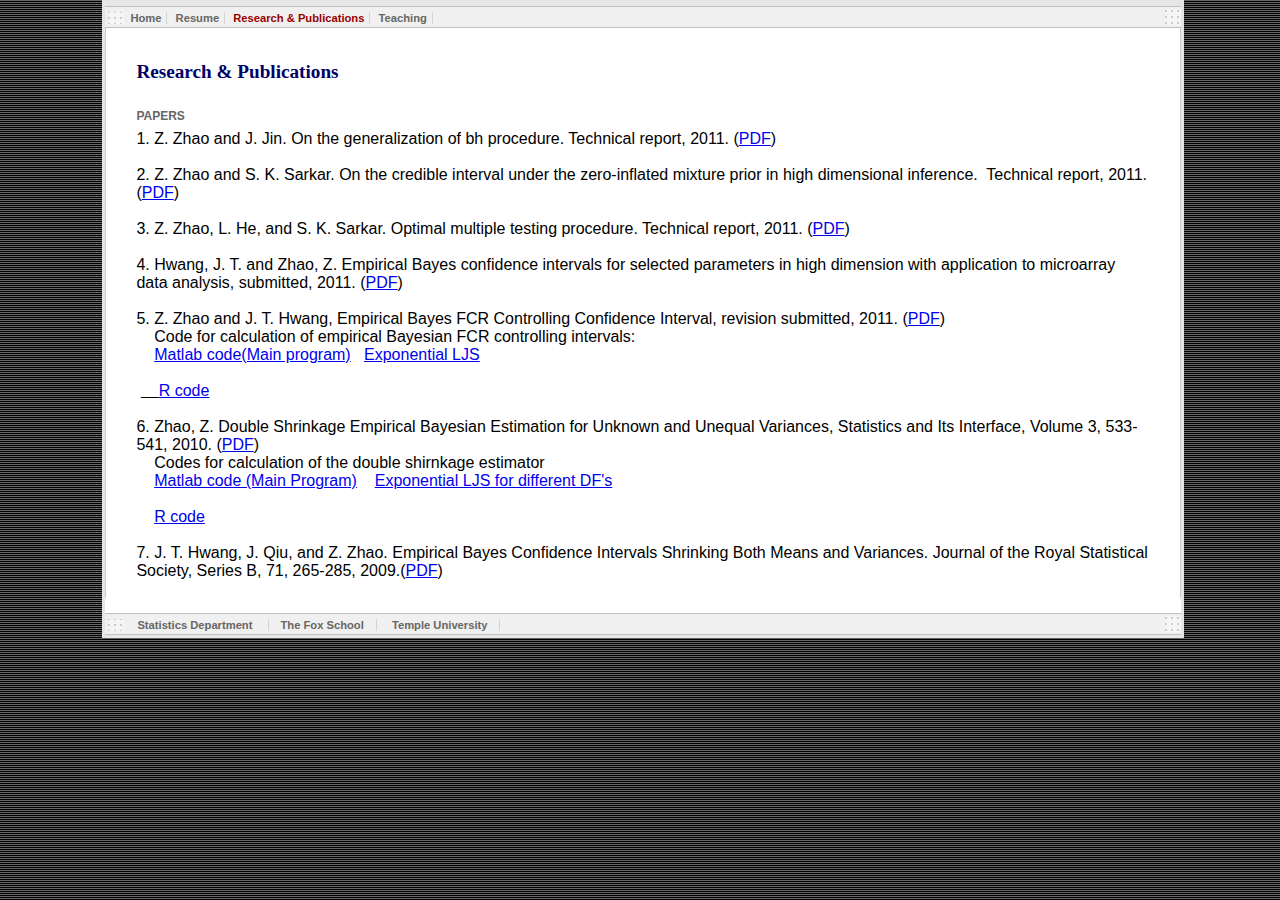
<file: publications.html>
<!DOCTYPE HTML PUBLIC "-//W3C//DTD HTML 4.01 Transitional//EN">
<html><head><title>Dr. Zhigen Zhao's web site -- Research &amp; Publications</title>


  

  
  
  <meta http-equiv="Content-Type" content="text/html; charset=iso-8859-1">

  
  <style type="text/css">
<!--
@import url("default.css");
-->
  </style></head><body>
<div id="container">
<div id="navibar">
<ul>
  <li class="first"><a href="index.html">Home</a></li>
  <li><a href="resume.html">Resume</a></li>
  <li>Research &amp; Publications</li>
<li><a href="teaching.html">Teaching</a></li>
</ul>
</div>
<div id="main">
<h1><b>Research &amp; Publications</b></h1>
<h2>PAPERS</h2>1. Z. Zhao and J. Jin. On the generalization of bh procedure. Technical report, 2011. (<a href="./GenBH.pdf">PDF</a>)<br>
<br>
2. Z. Zhao and S. K. Sarkar. On the credible interval under the
zero-inflated mixture prior in high dimensional inference.&nbsp;
Technical report, 2011. (<a href="./CIMixed.pdf">PDF</a>)<br>
<br>
3. Z. Zhao, L. He, and S. K. Sarkar. Optimal multiple testing procedure. Technical report, 2011. (<a href="./newloss.pdf">PDF</a>)<br>
<br>
4.
Hwang, J. T. and Zhao, Z. Empirical Bayes confidence intervals
for selected parameters in high dimension with application to
microarray data analysis, submitted, 2011. (<a href="./EM.CI.Sel.pdf">PDF</a>)<br>
<br>
5. Z. Zhao and J. T. Hwang, Empirical Bayes FCR Controlling
Confidence Interval, revision submitted, 2011.  (<a href="FCR_JRSS.pdf">PDF</a>)<br>
&nbsp;&nbsp;&nbsp; Code for calculation of empirical Bayesian FCR controlling intervals:<br>
&nbsp;&nbsp;&nbsp; <a href="code/FCR_CI.m">Matlab code(Main program)</a>&nbsp;&nbsp; <a href="code/LJS.m">Exponential LJS</a><br>

<br>
&nbsp;<span style="text-decoration: underline;">&nbsp;&nbsp;&nbsp; </span><a href="code/FCRCI.R">R code</a><br>
<br>
6. Zhao, Z. Double Shrinkage Empirical Bayesian Estimation
for
Unknown and Unequal Variances, Statistics and Its Interface, Volume 3,
533-541, 2010. (<a href="http://www.intlpress.com/SII/p/2010/3-4/SII-3-4-A11-Zhao.pdf">PDF</a>)<br>
&nbsp;&nbsp;&nbsp; Codes for calculation of the double shirnkage estimator<br>
&nbsp;&nbsp;&nbsp; <a href="./code/ssEsti.m">Matlab code (Main Program)</a> &nbsp;&nbsp; <a href="./code/variance_LJS.m">Exponential LJS for different DF's</a><br>
<br>
&nbsp;&nbsp;&nbsp; <a href="./code/ssEsti.R">R code</a><br>
<br>
7. J. T. Hwang, J. Qiu, and Z. Zhao. Empirical Bayes
Confidence Intervals Shrinking Both Means and Variances. Journal of the
Royal Statistical Society, Series B, 71, 265-285, 2009.(<a href="http://onlinelibrary.wiley.com/doi/10.1111/j.1467-9868.2008.00681.x/full">PDF</a>)<br>
<br>
<p> </p>
</div>
<div id="footer">
<ul>
  <li><a href="http://www.sbm.temple.edu/dept/statistics/">Statistics
Department </a></li>
  <li><a href="http://sbm.temple.edu">The Fox School</a></li>
  <li><a href="http://www.temple.edu">Temple University</a></li>
</ul>
</div>
</div>

</body></html>
</file>
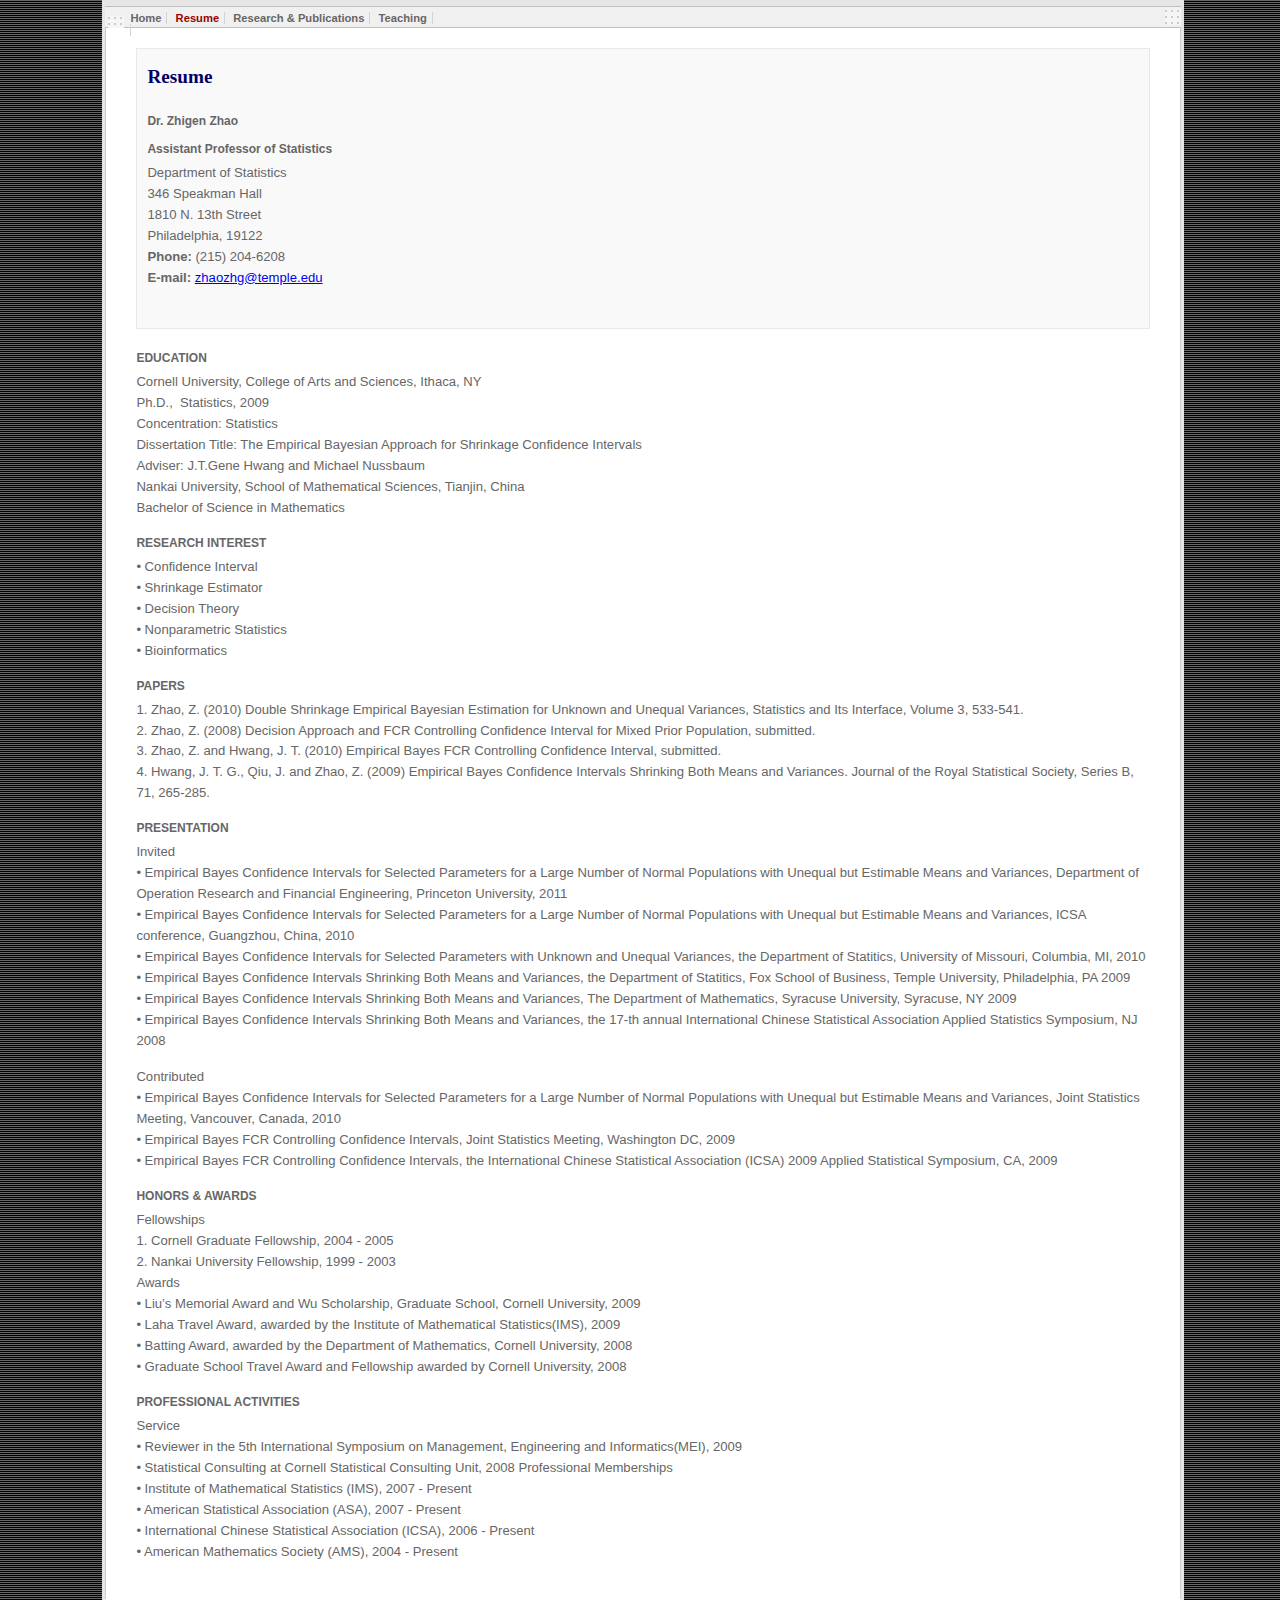
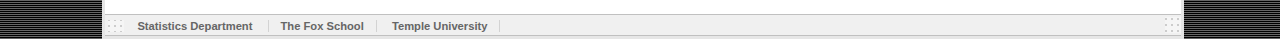
<file: resume.html>
<!DOCTYPE HTML PUBLIC "-//W3C//DTD HTML 4.01 Transitional//EN">
<html><head>
  <title>Dr. Zhigen Zhao's web site -- Resume</title>

  
  
  <meta http-equiv="Content-Type" content="text/html; charset=iso-8859-1">

  
  <style type="text/css">
<!--
@import url("default.css");
-->
  </style>
</head><body>
<div id="container">
<div id="navibar">
<ul>
  <li class="first"><a href="index.html">Home</a></li>
  <li>Resume</li>
  <li><a href="publications.html">Research &amp; Publications</a></li>
<li><a href="teaching.html">Teaching</a></li>
  <li><br>
  </li>
</ul>
</div>
<div id="main">
<div id="heading">
<h1><b>Resume</b></h1>
<h2>Dr. Zhigen Zhao</h2>
<h2>Assistant Professor of Statistics </h2>
<p>Department of Statistics<br>
346 Speakman Hall<br>
1810 N. 13th Street <br>
Philadelphia, 19122<br>
<strong>Phone:</strong> (215) 204-6208<br>
<strong>E-mail:</strong> <a href="mailto:zhaozhg@temple.edu">zhaozhg@temple.edu</a></p>
<h2>&nbsp;</h2>
</div>
<h2>EDUCATION</h2>
<p> Cornell University, College of Arts and Sciences, Ithaca, NY<br>
Ph.D.,&nbsp; Statistics, 2009<br>
Concentration: Statistics<br>
Dissertation Title: The Empirical Bayesian Approach for Shrinkage
Confidence Intervals<br>
Adviser: J.T.Gene Hwang and Michael Nussbaum<br>
Nankai University, School of Mathematical Sciences, Tianjin, China<br>
Bachelor of Science in Mathematics</p>
<h2> RESEARCH INTEREST</h2>
<p> &#8226; Confidence Interval<br>
&#8226; Shrinkage Estimator<br>
&#8226; Decision Theory<br>
&#8226; Nonparametric Statistics<br>
&#8226; Bioinformatics</p>
<h2> PAPERS</h2>
<p>1. Zhao, Z. (2010) Double Shrinkage Empirical Bayesian Estimation
for
Unknown and Unequal Variances, Statistics and Its Interface, Volume 3,
533-541.<br>
2. Zhao, Z. (2008) Decision Approach and FCR Controlling Confidence
Interval for Mixed Prior Population, submitted.<br>
3. Zhao, Z. and Hwang, J. T. (2010) Empirical Bayes FCR Controlling
Confidence Interval, submitted.<br>
4. Hwang, J. T. G., Qiu, J. and Zhao, Z. (2009) Empirical Bayes
Confidence Intervals Shrinking Both Means and Variances. Journal of the
Royal Statistical Society, Series B, 71, 265-285.<br>
</p>
<h2> PRESENTATION</h2>
<p> Invited<br>
&#8226; Empirical
Bayes Confidence Intervals for Selected Parameters for a Large Number
of Normal Populations with Unequal but Estimable Means and Variances,
Department of Operation Research and Financial Engineering, Princeton
University, 2011<br>
&#8226; Empirical
Bayes Confidence Intervals for Selected Parameters for a Large Number
of Normal Populations with Unequal but Estimable Means and Variances,
ICSA conference, Guangzhou, China, 2010<br>
&#8226; Empirical Bayes Confidence Intervals for Selected Parameters with
Unknown and Unequal Variances, the Department of Statitics, University
of Missouri, Columbia, MI, 2010<br>
&#8226; Empirical Bayes Confidence Intervals Shrinking Both Means and
Variances, the Department of Statitics, Fox School of Business, Temple
University, Philadelphia, PA 2009<br>
&#8226; Empirical Bayes Confidence Intervals Shrinking Both Means and
Variances, The Department of Mathematics, Syracuse University,
Syracuse, NY 2009<br>
&#8226; Empirical Bayes Confidence Intervals Shrinking Both Means and
Variances, the 17-th annual International Chinese Statistical
Association Applied Statistics Symposium, NJ 2008 <br>
</p>
<p>Contributed<br>
&#8226; Empirical
Bayes Confidence Intervals for Selected Parameters for a Large Number
of Normal Populations with Unequal but Estimable Means and Variances,
Joint Statistics Meeting, Vancouver, Canada, 2010<br>
&#8226; Empirical Bayes FCR Controlling Confidence Intervals, Joint
Statistics Meeting, Washington DC, 2009<br>
&#8226; Empirical Bayes FCR Controlling Confidence Intervals, the
International Chinese Statistical Association (ICSA) 2009 Applied
Statistical Symposium, CA, 2009</p>
<h2> HONORS &amp; AWARDS</h2>
<p> Fellowships<br>
1. Cornell Graduate Fellowship, 2004 - 2005<br>
2. Nankai University Fellowship, 1999 - 2003<br>
Awards<br>
&#8226; Liu&#8217;s Memorial Award and Wu Scholarship, Graduate School, Cornell
University, 2009<br>
&#8226; Laha Travel Award, awarded by the Institute of Mathematical
Statistics(IMS), 2009<br>
&#8226; Batting Award, awarded by the Department of Mathematics, Cornell
University, 2008<br>
&#8226; Graduate School Travel Award and Fellowship awarded by Cornell
University, 2008</p>
<h2> PROFESSIONAL ACTIVITIES</h2>
<p> Service<br>
&#8226; Reviewer in the 5th International Symposium on Management,
Engineering and Informatics(MEI), 2009<br>
&#8226; Statistical Consulting at Cornell Statistical Consulting Unit, 2008
Professional Memberships<br>
&#8226; Institute of Mathematical Statistics (IMS), 2007 - Present<br>
&#8226; American Statistical Association (ASA), 2007 - Present<br>
&#8226; International Chinese Statistical Association (ICSA), 2006 - Present<br>
&#8226; American Mathematics Society (AMS), 2004 - Present</p>
<p><br>
</p>
</div>
<div id="footer">
<ul>
  <li><a href="http://www.sbm.temple.edu/dept/statistics/">Statistics
Department </a></li>
  <li><a href="http://sbm.temple.edu">The Fox School</a></li>
  <li><a href="http://www.temple.edu">Temple University</a></li>
</ul>
</div>
</div>

</body></html>
</file>
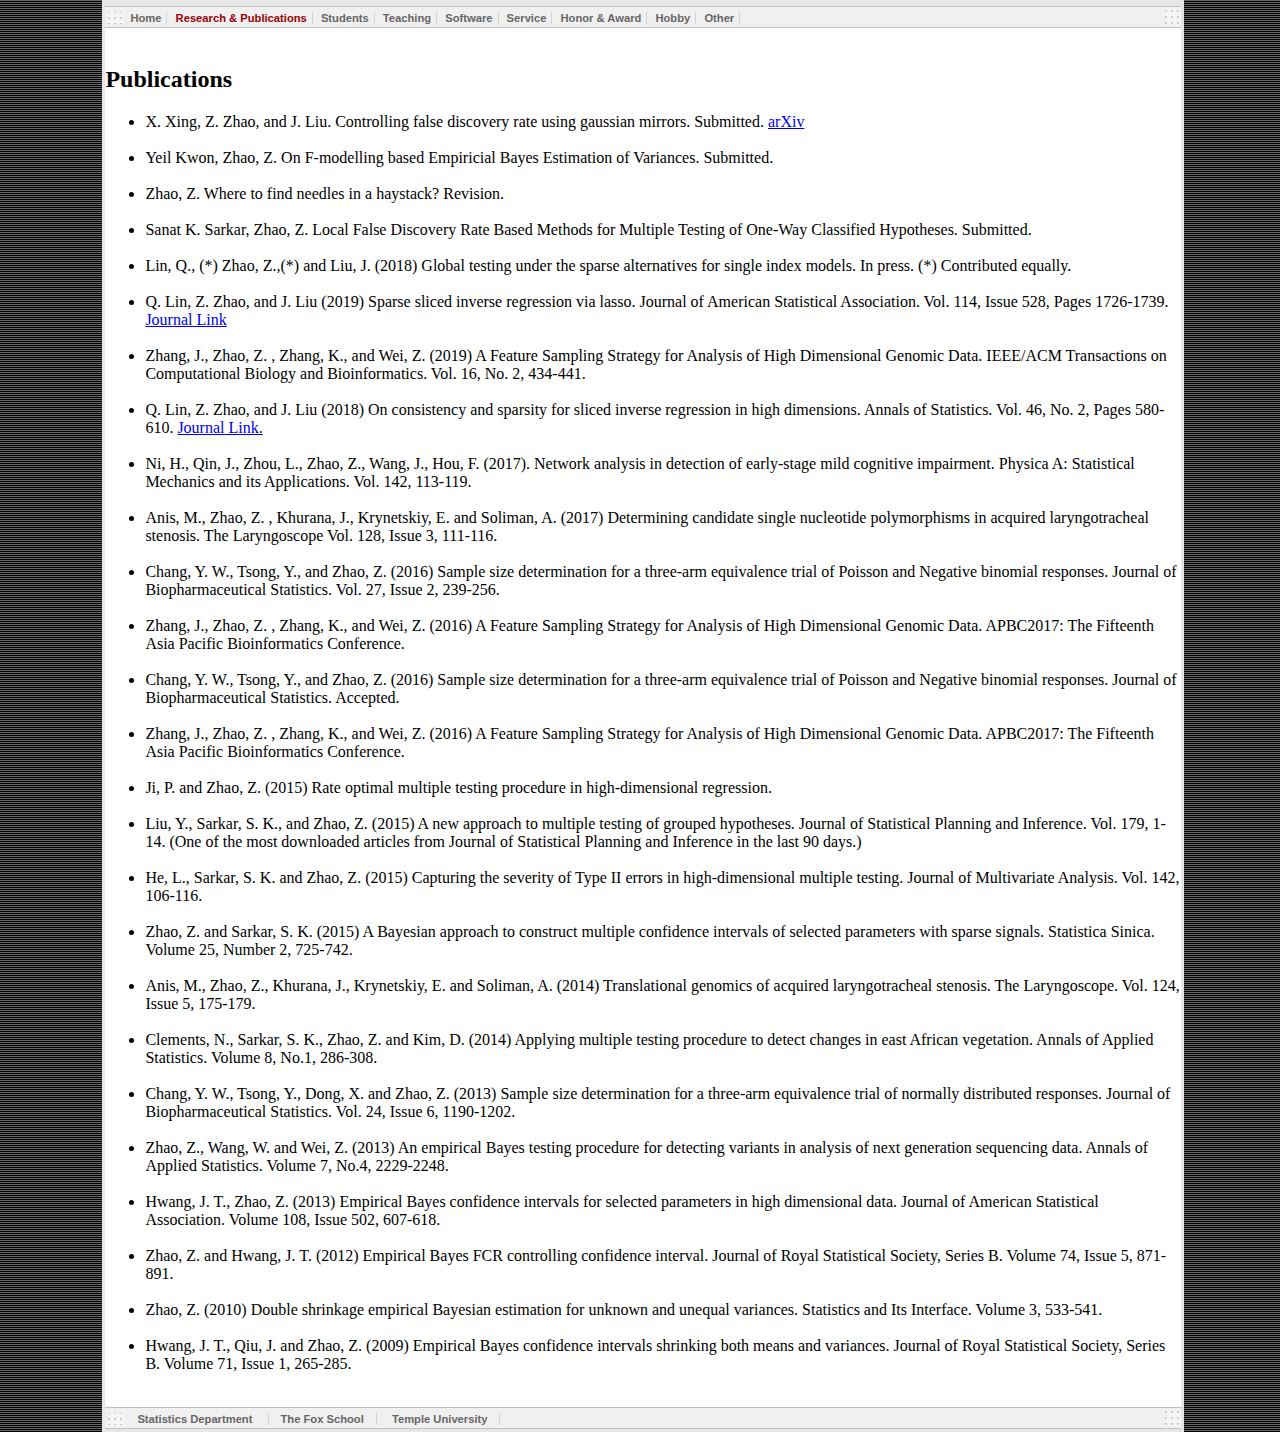
<file: service.html>
<!DOCTYPE HTML PUBLIC "-//W3C//DTD HTML 4.01 Transitional//EN">
<html><head>
  <title>Welcome to Dr. Zhigen Zhao's web site</title>

  
  
  <meta http-equiv="Content-Type" content="text/html; charset=iso-8859-1">

  
  <style type="text/css">
<!--
@import url("default.css");
-->
  </style>

  <script type="text/javascript">
    var _gaq = _gaq || [];
    _gaq.push(['_setAccount', 'UA-34447714-1']);
    _gaq.push(['_trackPageview']);
    
    (function() {
    var ga = document.createElement('script'); ga.type = 'text/javascript'; ga.async = true;
    ga.src = ('https:' == document.location.protocol ? 'https://ssl' : 'http://www') + '.google-analytics.com/ga.js';
    var s = document.getElementsByTagName('script')[0]; s.parentNode.insertBefore(ga, s);
    })();
    
  </script>

</head>
<body>
<div id="container">
<div id="navibar">
<ul>
  <li class="first"><a href="index.html">Home</a></li>
  <li>Research &amp; Publications</li>
  <li><a href="students.html">Students</a></li>
  <li><a href="teaching.html">Teaching</a></li>
  <li><a href="software.html">Software</a></li>
  <li><a href="service.html">Service</a></li>
  <li><a href="honor.html">Honor & Award</a></li>
  <li><a href="hobby.html">Hobby</a></li>
  <li><a href="other.html">Other</a></li>
</ul>
</div>

<div id="content">
  <br>
  <H2> Publications</H2>
  <ul>

    <li> X. Xing, Z. Zhao, and J. Liu. Controlling false discovery rate using gaussian mirrors. Submitted. <a href="https://arxiv.org/abs/1911.09761"> arXiv </a> </li>
    <br>
    
    <li> Yeil Kwon, Zhao, Z.  On F-modelling based Empiricial Bayes Estimation of Variances. Submitted. </li>
    <br>
    
    
    <li> Zhao, Z. Where to find needles in a haystack? Revision. </li>
    <br>
    
    <li> Sanat K. Sarkar, Zhao, Z. Local False Discovery Rate Based Methods for Multiple Testing of One-Way Classified Hypotheses. Submitted. </li>
    <br>
    
    <li> Lin, Q., (*) Zhao, Z.,(*) and Liu, J. (2018) Global testing under the sparse alternatives for single index models. In press. (*) Contributed equally. </li>
    <br>
    
    <li> Q. Lin, Z. Zhao, and J. Liu (2019) Sparse sliced inverse regression via lasso. Journal of American Statistical Association. Vol. 114, Issue 528, Pages 1726-1739. <a href="https://www.tandfonline.com/doi/abs/10.1080/01621459.2018.1520115"> Journal Link </a> </li>
    <br>

    
    <li> Zhang, J., Zhao, Z. , Zhang, K., and Wei, Z. (2019) A Feature Sampling Strategy for Analysis of High Dimensional Genomic Data. IEEE/ACM Transactions on Computational Biology and Bioinformatics. Vol. 16, No. 2, 434-441. </li>
    <br>

    <li> Q. Lin, Z. Zhao, and J. Liu (2018) On consistency and sparsity for sliced inverse regression in high dimensions. Annals of Statistics. Vol. 46, No. 2, Pages 580-610. <a href="https://projecteuclid.org/euclid.aos/1522742430"> Journal Link. </a> </li>
    <br>

    <li> Ni, H., Qin, J., Zhou, L., Zhao, Z., Wang, J., Hou, F. (2017). Network analysis in detection of early-stage mild cognitive impairment. Physica A: Statistical Mechanics and its Applications. Vol. 142, 113-119. </li>
    <br>

    <li> Anis, M.,  Zhao, Z. , Khurana, J., Krynetskiy, E. and Soliman, A. (2017) Determining candidate single nucleotide polymorphisms in acquired laryngotracheal stenosis. The Laryngoscope Vol. 128, Issue 3, 111-116.
    </li>
    <br>

    <li> Chang, Y. W., Tsong, Y., and Zhao, Z. (2016) Sample size determination for a three-arm equivalence trial of Poisson and Negative binomial responses. Journal of Biopharmaceutical Statistics. Vol. 27, Issue 2, 239-256. </li>
    <br>

    <li> Zhang, J., Zhao, Z. , Zhang, K., and Wei, Z. (2016) A Feature Sampling Strategy for Analysis of High Dimensional Genomic Data. APBC2017: The Fifteenth Asia Pacific Bioinformatics Conference.
    </li>
    <br>

    <li> Chang, Y. W., Tsong, Y., and Zhao, Z. (2016) Sample size determination for a three-arm equivalence trial of Poisson and Negative binomial responses. Journal of Biopharmaceutical Statistics. Accepted. </li>
    <br>

    <li> Zhang, J., Zhao, Z. , Zhang, K., and Wei, Z. (2016) A Feature Sampling Strategy for Analysis of High Dimensional Genomic Data. APBC2017: The Fifteenth Asia Pacific Bioinformatics Conference. </li>
    <br>

    <li> Ji, P. and Zhao, Z. (2015) Rate optimal multiple testing procedure in high-dimensional regression. </li>
    <br>

    <li> Liu, Y., Sarkar, S. K., and Zhao, Z. (2015) A new approach to multiple testing of grouped hypotheses. Journal of Statistical Planning and Inference. Vol. 179, 1-14. (One of the most downloaded articles from Journal of Statistical Planning and Inference in the last 90 days.) </li>
    <br>
    
    <li> He, L., Sarkar, S. K. and Zhao, Z. (2015) Capturing the severity of Type II errors in high-dimensional multiple testing. Journal of Multivariate Analysis. Vol. 142, 106-116. </li>
    <br>
    
    <li> Zhao, Z. and Sarkar, S. K. (2015)  A Bayesian approach to construct multiple confidence intervals of selected parameters with sparse signals. Statistica Sinica. Volume 25, Number 2, 725-742. </li>
    <br>
    
    <li> Anis, M.,  Zhao, Z., Khurana, J., Krynetskiy, E. and Soliman, A. (2014) Translational genomics of acquired laryngotracheal stenosis. The Laryngoscope. Vol. 124, Issue 5, 175-179. </li>    
    <br>
    
    <li> Clements, N., Sarkar, S. K.,  Zhao, Z. and Kim, D. (2014) Applying multiple testing procedure to detect changes in east African vegetation. Annals of Applied Statistics. Volume 8, No.1, 286-308.</li>
    <br>
    
    <li> Chang, Y. W., Tsong, Y., Dong, X. and Zhao, Z. (2013) Sample size determination for a three-arm equivalence trial of normally distributed responses. Journal of Biopharmaceutical Statistics. Vol. 24, Issue 6, 1190-1202. </li>
    <br>
    
    <li> Zhao, Z., Wang, W. and Wei, Z. (2013) An empirical Bayes testing procedure for detecting variants in analysis of next generation sequencing data. Annals of Applied Statistics. Volume 7, No.4, 2229-2248. </li>
    <br>
    
    <li> Hwang, J. T., Zhao, Z. (2013) Empirical Bayes confidence intervals for selected parameters in high dimensional data. Journal of American Statistical Association. Volume 108, Issue 502, 607-618. </li>
    <br>
    
    <li> Zhao, Z. and Hwang, J. T. (2012) Empirical Bayes FCR controlling confidence interval. Journal of Royal Statistical Society, Series B. Volume 74, Issue 5, 871-891. </li>
    <br>
    
    <li> Zhao, Z. (2010) Double shrinkage empirical Bayesian estimation for unknown and unequal variances. Statistics and Its Interface. Volume 3, 533-541. </li>
    <br>
    
    <li> Hwang, J. T., Qiu, J. and Zhao, Z. (2009) Empirical Bayes confidence intervals shrinking both means and variances. Journal of Royal Statistical Society, Series B. Volume 71, Issue 1, 265-285. </li>
    <br>
  </ul>
          
<div>
<p align="center">
<!-- Start of StatCounter Code for Default Guide -->
<script type="text/javascript">
var sc_project=8206980; 
var sc_invisible=0; 
var sc_security="146ad3df"; 
</script>
<script type="text/javascript"
src="http://www.statcounter.com/counter/counter.js"></script>
<noscript><div class="statcounter"><a title="free hit
counter" href="http://statcounter.com/" target="_blank"><img
class="statcounter"
src="http://c.statcounter.com/8206980/0/146ad3df/0/"
alt="free hit counter"></a></div></noscript>
<!-- End of StatCounter Code for Default Guide -->
</p>
</div>


<div id="footer">
<ul>
  <li><a href="http://www.sbm.temple.edu/dept/statistics/">Statistics
Department </a></li>
  <li><a href="http://sbm.temple.edu">The Fox School</a></li>
  <li><a href="http://www.temple.edu">Temple University</a></li>
</ul>
</div>
</div>

</body></html>
</file>
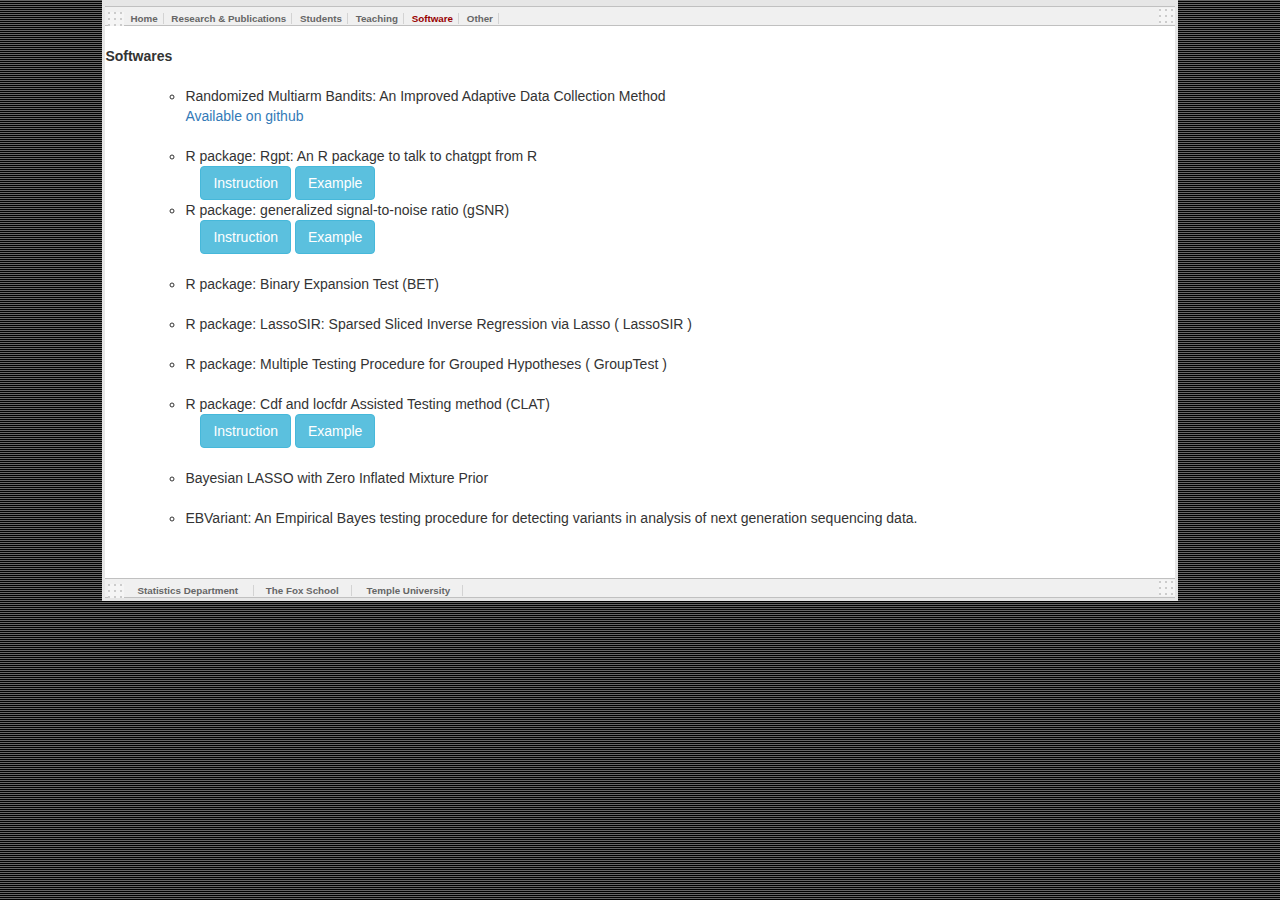
<file: software.html>
<!DOCTYPE HTML PUBLIC "-//W3C//DTD HTML 4.01 Transitional//EN">
<html><head>
  <title>Welcome to Dr. Zhigen Zhao's web site</title>

  
  
  <meta http-equiv="Content-Type" content="text/html; charset=iso-8859-1">

  
  <style type="text/css">
<!--
@import url("default.css");
-->
  </style>

  <script type="text/javascript">
    var _gaq = _gaq || [];
    _gaq.push(['_setAccount', 'UA-34447714-1']);
    _gaq.push(['_trackPageview']);
    
    (function() {
    var ga = document.createElement('script'); ga.type = 'text/javascript'; ga.async = true;
    ga.src = ('https:' == document.location.protocol ? 'https://ssl' : 'http://www') + '.google-analytics.com/ga.js';
    var s = document.getElementsByTagName('script')[0]; s.parentNode.insertBefore(ga, s);
    })();
    
  </script>
  
  <meta name="viewport" content="width=device-width, initial-scale=1">
  <link rel="stylesheet" href="https://maxcdn.bootstrapcdn.com/bootstrap/3.4.1/css/bootstrap.min.css">
  <script src="https://ajax.googleapis.com/ajax/libs/jquery/3.5.1/jquery.min.js"></script>
  <script src="https://maxcdn.bootstrapcdn.com/bootstrap/3.4.1/js/bootstrap.min.js"></script>

</head>
<body>
<div id="container">
<div id="navibar">
<ul>
  <li class="first"><a href="index.html">Home</a></li>
  <li><a href="publication.html">Research &amp; Publications</a></li>
  <li><a href="students.html">Students</a></li>
  <li><a href="teaching.html">Teaching</a></li>
  <li>Software</li>
  <li><a href="other.html">Other</a></li>
</ul>
</div>

<div id="content">
  <br>
  <strong> Softwares</strong>
  <ul class="cirlce">
	    <br>
    <ul><li> Randomized Multiarm Bandits: An Improved Adaptive Data Collection Method <a href="https://github.com/zhaozhg81/rMAB"><br> Available on github </a> </li></ul><br>

	  
	      <ul><li> R package: Rgpt: An R package to talk to chatgpt from R
	  <div class="container">       
        <button type="button" class="btn btn-info" data-toggle="collapse" 
                data-target="#Rgpt_instruction">Instruction</button>
        <div id="Rgpt_instruction" class="collapse">            
				This package provides the API for R talking to chatgpt. To use this package, it is required to obtain a OPENAI_API_KEY. To get this, you should obtain an account of Open API. On the account page, go to Personal -> View API Keys -> Create new secret key.

Copy the key. Edit the file .Renviron, and set

OPENAI_API_KEY= the key created.

        To install the package:
		<br>
        <blockquote>
            library(devtools)<br>
            install_github("zhaozhg81/Rgpt")<br>		
       </blockquote>    
        </div>    		  
            <button type="button" class="btn btn-info" data-toggle="collapse" 
                data-target="#Rgpt_example">Example</button>
        <div id="Rgpt_example" class="collapse">                    
    Example:<br>    
    <blockquote>    
      library(Rgpt) <br>
	    Rgpt("Using R, wirte a sample code for linear model.")

<br>
	    x=matrix(rnorm(12), nrow=3,ncol=4)

<br>
	    LatexTable( 3, 4, t( round(x, digits=3) ) )
	    <br>
		</blockquote>
        </div>        
		  
		  </li></ul>

	  
    <ul><li> R package: generalized signal-to-noise ratio (gSNR) 
	  <div class="container">       
        <button type="button" class="btn btn-info" data-toggle="collapse" 
                data-target="#gSNR_instruction">Instruction</button>
        <div id="gSNR_instruction" class="collapse">            
        To install the package:<br>
        <blockquote>
            library(devtools)<br>
            install_github("zhaozhg81/gSNR")<br>
        </blockquote>    
        </div>    

		  
            <button type="button" class="btn btn-info" data-toggle="collapse" 
                data-target="#gSNR_example">Example</button>
        <div id="gSNR_example" class="collapse">                    
    Example:<br>    
    <blockquote>    
      library(gSNR) <br>

n <- 1000<br>
H <- 20<br>
m <- n/H<br>
sigma <- 1<br>
<br>
p <- 20<br>
<br>
set.seed(2)<br>
D <- 1<br>


beta <- array(0, c(p, D) )<br>
beta <- rnorm(p, 0, 1)<br>

<br>
X <- matrix( rnorm(p*n), c(n, p) )<br>
<br>

Z <- X%*% beta<br>
Y <-  sin(Z[,1])*exp(Z[,1])*0.2 + sigma*rnorm(n,0,1)<br>

<br>
res <- gSNR( X, Y, discrete=FALSE, pvalue=TRUE)<br>
res$stat<br>
res$pvalue<br>
<br>
ORD <- order(Y)<br>
Y2 <- array(0, n)<br>
Y2[ ORD[1:floor(n/3)] ] <- 1<br>
Y2[ ORD[ (floor(n/3)+1):floor(2*n/3)] ] <- 2<br>
Y2[ ORD[ (floor(2*n/3)+1):n] ] <- 3<br>
  <br>
res.2 <- gSNR( X, Y2, discrete=TRUE, pvalue=TRUE)<br>
res.2$stat<br>
res.2$pvalue<br>
<br>
		</blockquote>
        </div>        
		  
		  </li></ul>
    <br>

    <ul><li> R package: Binary Expansion Test (BET) </li></ul>
    <br>
    <ul><li> R package: LassoSIR: Sparsed Sliced Inverse Regression via Lasso ( LassoSIR ) </li></ul>
    <br>
    <ul><li> R package: Multiple Testing Procedure for Grouped Hypotheses ( GroupTest ) </li></ul>
    <br>
    <ul><li> R package: Cdf and locfdr Assisted Testing method (CLAT) 
        <div class="container">       
        <button type="button" class="btn btn-info" data-toggle="collapse" 
                data-target="#CLAT_instruction">Instruction</button>
        <div id="CLAT_instruction" class="collapse">            
        To install the package:<br>
        <blockquote>
            library(devtools)<br>
            install_github("zhaozhg81/CLAT")<br>
        </blockquote>    
        </div>    
            
            <button type="button" class="btn btn-info" data-toggle="collapse" 
                data-target="#CLAT_example">Example</button>
        <div id="CLAT_example" class="collapse">                    
    Example:<br>    
    <blockquote>    
      p <- 1000 <br>
	   X <- c( rnorm(100, -2, 1), rnorm(100, 2, 1), rnorm(800, 0, ) ) <br>
		q <- 0.05 <br>
		     p.right <- pnorm( X, lower.tail=FALSE ) <br>
				clat.right <- CLAT( p.right, q) <br>
					      rejind <- which( clat.right$SigInd!=0 ) <br>
							## Two-sided test <br>
							p.right <- pnorm( X, lower.tail=FALSE ) <br>
								   clat.right <- CLAT( p.right, q) <br>
										 p.left <- pnorm( X, lower.tail=TRUE ) <br>
											   clat.left <- CLAT( p.left, q) <br>
													rejind <- c( which( clat.left$SigInd!=0 ), which(clat.right$SigInd!=0) )  <br>
														  </blockquote>
        </div>            
                
    </div>
    
  </li></ul>
    <br>
    <ul><li> Bayesian LASSO with Zero Inflated Mixture Prior  </li></ul>
    <br>
    <ul><li> EBVariant: An Empirical Bayes testing procedure for detecting variants in analysis of next generation sequencing data. </li></ul>
    <br>

    <br>
  </ul>
          
<div>
<p align="center">
<!-- Start of StatCounter Code for Default Guide -->
<script type="text/javascript">
var sc_project=8206980; 
var sc_invisible=0; 
var sc_security="146ad3df"; 
</script>
<script type="text/javascript"
src="http://www.statcounter.com/counter/counter.js"></script>
<noscript><div class="statcounter"><a title="free hit
counter" href="http://statcounter.com/" target="_blank"><img
class="statcounter"
src="http://c.statcounter.com/8206980/0/146ad3df/0/"
alt="free hit counter"></a></div></noscript>
<!-- End of StatCounter Code for Default Guide -->
</p>
</div>


<div id="footer">
<ul>
  <li><a href="http://www.sbm.temple.edu/dept/statistics/">Statistics
Department </a></li>
  <li><a href="http://sbm.temple.edu">The Fox School</a></li>
  <li><a href="http://www.temple.edu">Temple University</a></li>
</ul>
</div>
</div>

</body></html>
</file>
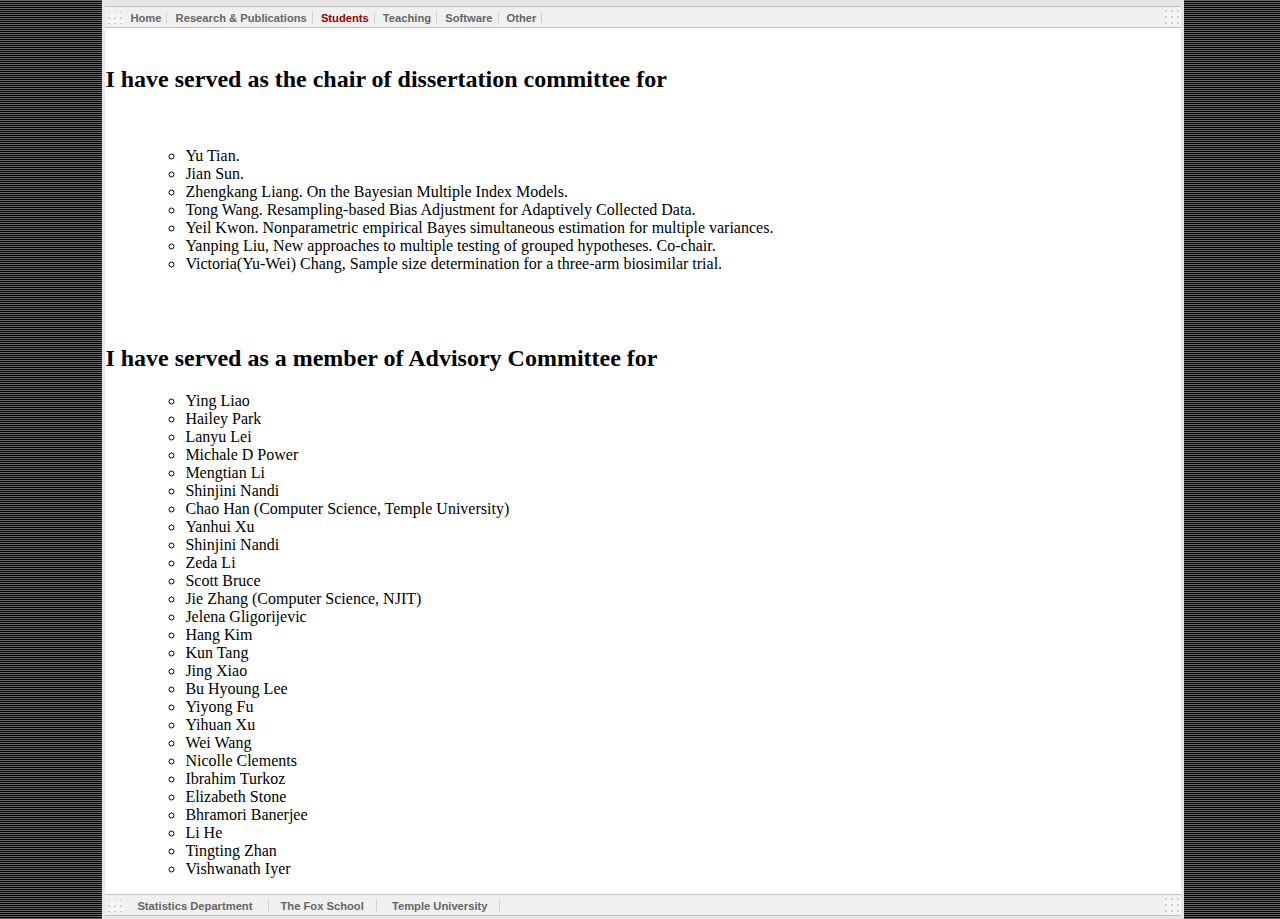
<file: students.html>
<!DOCTYPE HTML PUBLIC "-//W3C//DTD HTML 4.01 Transitional//EN">
<html><head>
  <title>Welcome to Dr. Zhigen Zhao's web site</title>

  
  
  <meta http-equiv="Content-Type" content="text/html; charset=iso-8859-1">

  
  <style type="text/css">
<!--
@import url("default.css");
-->
  </style>

  <script type="text/javascript">
    var _gaq = _gaq || [];
    _gaq.push(['_setAccount', 'UA-34447714-1']);
    _gaq.push(['_trackPageview']);
    
    (function() {
    var ga = document.createElement('script'); ga.type = 'text/javascript'; ga.async = true;
    ga.src = ('https:' == document.location.protocol ? 'https://ssl' : 'http://www') + '.google-analytics.com/ga.js';
    var s = document.getElementsByTagName('script')[0]; s.parentNode.insertBefore(ga, s);
    })();
    
  </script>

</head>
<body>
<div id="container">
<div id="navibar">
<ul>
  <li class="first"><a href="index.html">Home</a></li>
  <li><a href="publication.html">Research &amp; Publications</a></li>
  <li> Students</li>
  <li><a href="teaching.html">Teaching</a></li>
  <li><a href="software.html">Software</a></li>
  <li><a href="other.html">Other</a></li>
</ul>
</div>

<div id="content">
  <br>
  <H2> I have served as the chair of dissertation committee for </H2>
  <br>
  <ul class ="circle">
    <ul><li> Yu Tian. </li> </ul>
    <ul><li> Jian Sun. </li></ul>
        <ul><li> Zhengkang Liang. On the Bayesian Multiple Index Models. </li></ul>
    <ul><li> Tong Wang. Resampling-based Bias Adjustment for Adaptively Collected Data. </li></ul>
    <ul><li> Yeil Kwon. Nonparametric empirical Bayes simultaneous estimation for multiple variances. </li></ul>
    <ul><li> Yanping Liu, New approaches to multiple testing of grouped hypotheses. Co-chair. </li></ul>
    <ul><li> Victoria(Yu-Wei) Chang, Sample size determination for a three-arm biosimilar trial. </li></ul>
    <br>
  </ul>
  <br> 
  <H2> I have served as a member of Advisory Committee for </H2>
  <ul class="circle" >
    <ul><li> Ying Liao </li></ul>
    <ul><li> Hailey Park </li></ul>
    <ul><li> Lanyu Lei </li></ul>
    <ul><li> Michale D Power </li></ul>
    <ul><li> Mengtian Li </li></ul>
    <ul><li> Shinjini Nandi </li></ul>
    <ul><li> Chao Han (Computer Science, Temple University) </li></ul>
    <ul><li> Yanhui Xu </li></ul>
    <ul><li> Shinjini Nandi </li></ul>
    <ul><li> Zeda Li </li></ul>
    <ul><li>  Scott Bruce </li></ul>
    <ul><li> Jie Zhang (Computer Science, NJIT) </li></ul>
    <ul><li> Jelena Gligorijevic </li></ul>
    <ul><li> Hang Kim </li></ul>
    <ul><li>  Kun Tang </li></ul>
    <ul><li> Jing Xiao </li></ul>
    <ul><li>  Bu Hyoung Lee </li></ul>
    <ul><li> Yiyong Fu </li></ul>
    <ul><li> Yihuan Xu </li></ul>
    <ul><li>  Wei Wang </li></ul>
    <ul><li> Nicolle Clements </li></ul>
    <ul><li> Ibrahim Turkoz </li></ul>
    <ul><li> Elizabeth Stone </li></ul>
    <ul><li>  Bhramori Banerjee </li></ul>
    <ul><li> Li He </li></ul>
    <ul><li>  Tingting Zhan </li></ul>
    <ul><li> Vishwanath Iyer </li></ul>
  </ul>
<div>
<p align="center">
<!-- Start of StatCounter Code for Default Guide -->
<script type="text/javascript">
var sc_project=8206980; 
var sc_invisible=0; 
var sc_security="146ad3df"; 
</script>
<script type="text/javascript"
src="http://www.statcounter.com/counter/counter.js"></script>
<noscript><div class="statcounter"><a title="free hit
counter" href="http://statcounter.com/" target="_blank"><img
class="statcounter"
src="http://c.statcounter.com/8206980/0/146ad3df/0/"
alt="free hit counter"></a></div></noscript>
<!-- End of StatCounter Code for Default Guide -->
</p>
</div>


<div id="footer">
<ul>
  <li><a href="http://www.sbm.temple.edu/dept/statistics/">Statistics
Department </a></li>
  <li><a href="http://sbm.temple.edu">The Fox School</a></li>
  <li><a href="http://www.temple.edu">Temple University</a></li>
</ul>
</div>
</div>

</body></html>
</file>
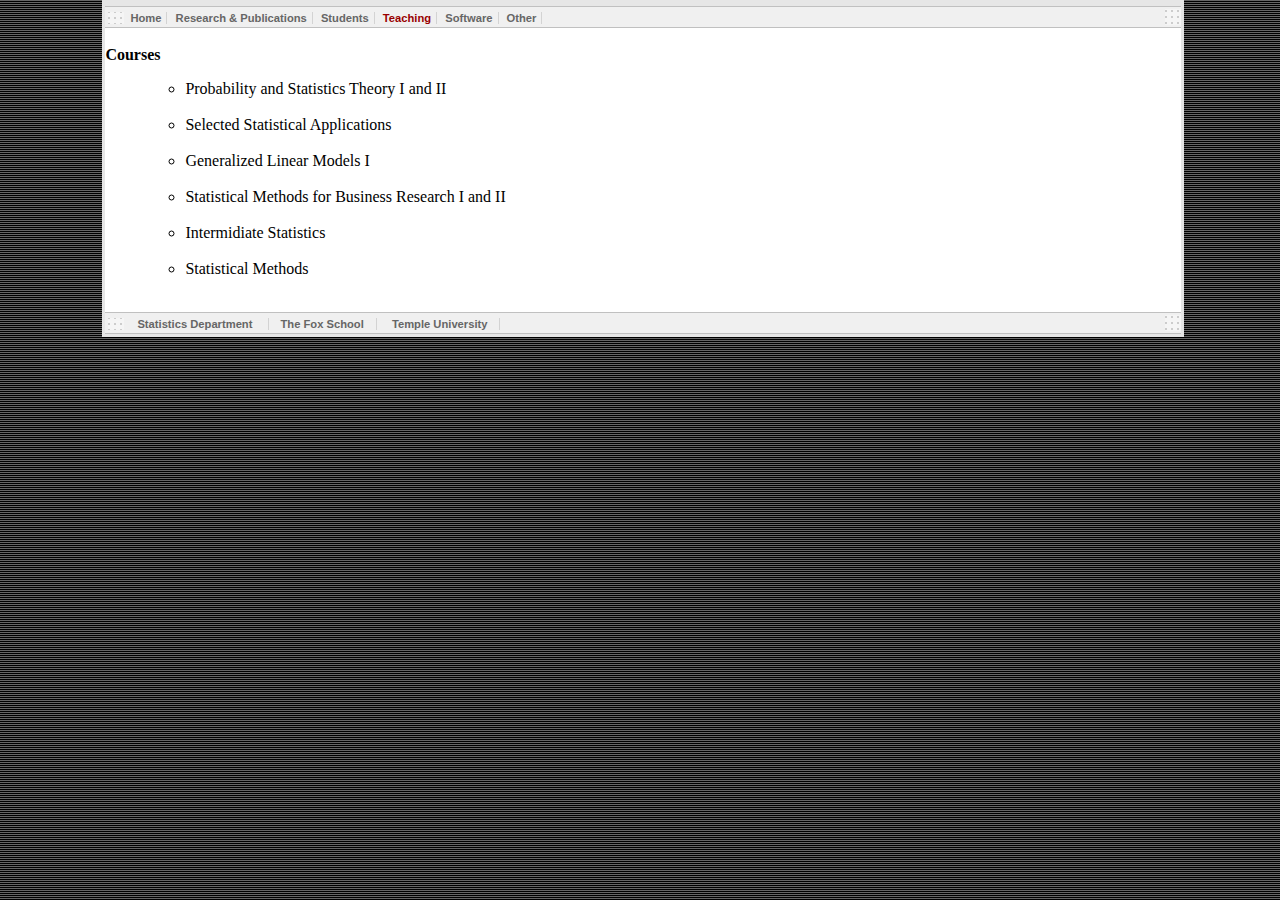
<file: teaching.html>
<!DOCTYPE HTML PUBLIC "-//W3C//DTD HTML 4.01 Transitional//EN">
<html><head>
  <title>Welcome to Dr. Zhigen Zhao's web site</title>

  
  
  <meta http-equiv="Content-Type" content="text/html; charset=iso-8859-1">

  
  <style type="text/css">
<!--
@import url("default.css");
-->
  </style>

  <script type="text/javascript">
    var _gaq = _gaq || [];
    _gaq.push(['_setAccount', 'UA-34447714-1']);
    _gaq.push(['_trackPageview']);
    
    (function() {
    var ga = document.createElement('script'); ga.type = 'text/javascript'; ga.async = true;
    ga.src = ('https:' == document.location.protocol ? 'https://ssl' : 'http://www') + '.google-analytics.com/ga.js';
    var s = document.getElementsByTagName('script')[0]; s.parentNode.insertBefore(ga, s);
    })();
    
  </script>

</head>
<body>
<div id="container">
<div id="navibar">
<ul>
  <li class="first"><a href="index.html">Home</a></li>
    <li><a href="publication.html">Research &amp; Publications</a></li>
  <li><a href="students.html">Students</a></li>
  <li>Teaching</li>
  <li><a href="software.html">Software</a></li>
  <li><a href="other.html">Other</a></li>
</ul>
</div>

<div id="content">
  <br>
  <strong> Courses</strong>
  <ul class="circle">

    <ul><li> Probability and Statistics Theory I and II </li></ul>
    <br>
    <ul><li> Selected Statistical Applications </li></ul>
    <br>
    <ul><li> Generalized Linear Models I </li></ul>
    <br>
    <ul><li> Statistical Methods for Business Research I and II </li></ul>
    <br>
    <ul><li> Intermidiate Statistics </li></ul>
    <br>
    <ul><li> Statistical Methods </li></ul>
    <br>
    
  </ul>
          
<div>
<p align="center">
<!-- Start of StatCounter Code for Default Guide -->
<script type="text/javascript">
var sc_project=8206980; 
var sc_invisible=0; 
var sc_security="146ad3df"; 
</script>
<script type="text/javascript"
src="http://www.statcounter.com/counter/counter.js"></script>
<noscript><div class="statcounter"><a title="free hit
counter" href="http://statcounter.com/" target="_blank"><img
class="statcounter"
src="http://c.statcounter.com/8206980/0/146ad3df/0/"
alt="free hit counter"></a></div></noscript>
<!-- End of StatCounter Code for Default Guide -->
</p>
</div>


<div id="footer">
<ul>
  <li><a href="http://www.sbm.temple.edu/dept/statistics/">Statistics
Department </a></li>
  <li><a href="http://sbm.temple.edu">The Fox School</a></li>
  <li><a href="http://www.temple.edu">Temple University</a></li>
</ul>
</div>
</div>

</body></html>
</file>
